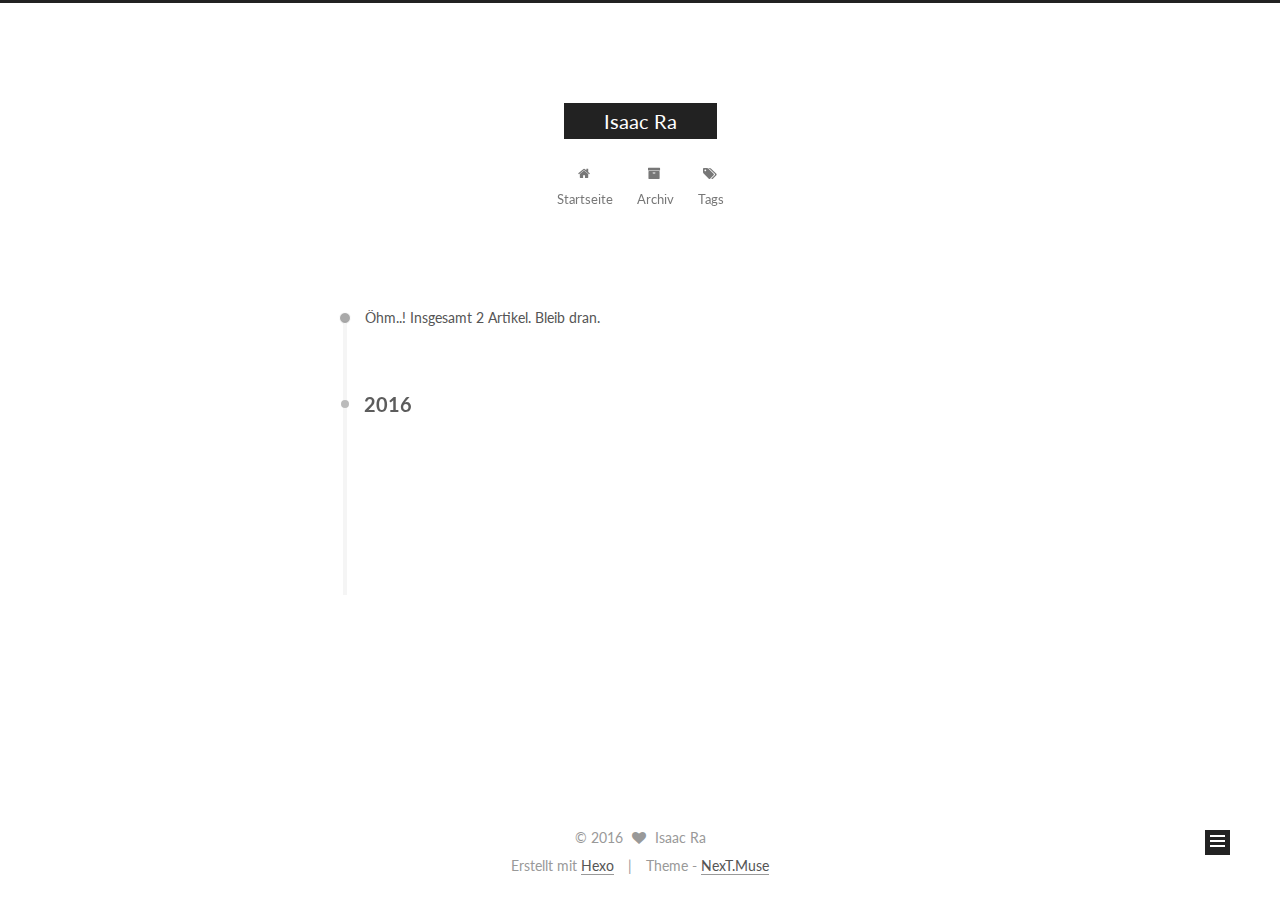
<file: archives/index.html>
<!doctype html>



  


<html class="theme-next muse use-motion" lang="">
<head>
  <meta charset="UTF-8"/>
<meta http-equiv="X-UA-Compatible" content="IE=edge" />
<meta name="viewport" content="width=device-width, initial-scale=1, maximum-scale=1"/>



<meta http-equiv="Cache-Control" content="no-transform" />
<meta http-equiv="Cache-Control" content="no-siteapp" />












  
  
  <link href="/lib/fancybox/source/jquery.fancybox.css?v=2.1.5" rel="stylesheet" type="text/css" />




  
  
  
  

  
    
    
  

  

  

  

  

  
    
    
    <link href="//fonts.googleapis.com/css?family=Lato:300,300italic,400,400italic,700,700italic&subset=latin,latin-ext" rel="stylesheet" type="text/css">
  






<link href="/lib/font-awesome/css/font-awesome.min.css?v=4.6.2" rel="stylesheet" type="text/css" />

<link href="/css/main.css?v=5.1.0" rel="stylesheet" type="text/css" />


  <meta name="keywords" content="Hexo, NexT" />








  <link rel="shortcut icon" type="image/x-icon" href="/favicon.ico?v=5.1.0" />






<meta property="og:type" content="website">
<meta property="og:title" content="Isaac Ra">
<meta property="og:url" content="http://yoursite.com/archives/index.html">
<meta property="og:site_name" content="Isaac Ra">
<meta name="twitter:card" content="summary">
<meta name="twitter:title" content="Isaac Ra">



<script type="text/javascript" id="hexo.configurations">
  var NexT = window.NexT || {};
  var CONFIG = {
    root: '/',
    scheme: 'Muse',
    sidebar: {"position":"left","display":"post"},
    fancybox: true,
    motion: true,
    duoshuo: {
      userId: '0',
      author: 'Author'
    },
    algolia: {
      applicationID: '',
      apiKey: '',
      indexName: '',
      hits: {"per_page":10},
      labels: {"input_placeholder":"Search for Posts","hits_empty":"We didn't find any results for the search: ${query}","hits_stats":"${hits} results found in ${time} ms"}
    }
  };
</script>



  <link rel="canonical" href="http://yoursite.com/archives/"/>





  <title> Archiv | Isaac Ra </title>
</head>

<body itemscope itemtype="http://schema.org/WebPage" lang="">

  










  
  
    
  

  <div class="container one-collumn sidebar-position-left  page-archive  ">
    <div class="headband"></div>

    <header id="header" class="header" itemscope itemtype="http://schema.org/WPHeader">
      <div class="header-inner"><div class="site-meta ">
  

  <div class="custom-logo-site-title">
    <a href="/"  class="brand" rel="start">
      <span class="logo-line-before"><i></i></span>
      <span class="site-title">Isaac Ra</span>
      <span class="logo-line-after"><i></i></span>
    </a>
  </div>
  <p class="site-subtitle"></p>
</div>

<div class="site-nav-toggle">
  <button>
    <span class="btn-bar"></span>
    <span class="btn-bar"></span>
    <span class="btn-bar"></span>
  </button>
</div>

<nav class="site-nav">
  

  
    <ul id="menu" class="menu">
      
        
        <li class="menu-item menu-item-home">
          <a href="/" rel="section">
            
              <i class="menu-item-icon fa fa-fw fa-home"></i> <br />
            
            Startseite
          </a>
        </li>
      
        
        <li class="menu-item menu-item-archives">
          <a href="/archives" rel="section">
            
              <i class="menu-item-icon fa fa-fw fa-archive"></i> <br />
            
            Archiv
          </a>
        </li>
      
        
        <li class="menu-item menu-item-tags">
          <a href="/tags" rel="section">
            
              <i class="menu-item-icon fa fa-fw fa-tags"></i> <br />
            
            Tags
          </a>
        </li>
      

      
    </ul>
  

  
</nav>



 </div>
    </header>

    <main id="main" class="main">
      <div class="main-inner">
        <div class="content-wrap">
          <div id="content" class="content">
            

  <section id="posts" class="posts-collapse">
    <span class="archive-move-on"></span>

    <span class="archive-page-counter">
      
      
      
        
      
      Öhm..! Insgesamt 2 Artikel. Bleib dran.
    </span>

    

      
      
      

      
        
        <div class="collection-title">
          <h2 class="archive-year motion-element" id="archive-year-2016">2016</h2>
        </div>
      
      

      

  <article class="post post-type-normal" itemscope itemtype="http://schema.org/Article">
    <header class="post-header">

      <h1 class="post-title">
        
            <a class="post-title-link" href="/2016/11/27/biji/" itemprop="url">
              
                <span itemprop="name">hello Isaac</span>
              
            </a>
        
      </h1>

      <div class="post-meta">
        <time class="post-time" itemprop="dateCreated"
              datetime="2016-11-27T14:43:17+08:00"
              content="2016-11-27" >
          11-27
        </time>
      </div>

    </header>
  </article>



    

      
      
      

      
      

      

  <article class="post post-type-normal" itemscope itemtype="http://schema.org/Article">
    <header class="post-header">

      <h1 class="post-title">
        
            <a class="post-title-link" href="/2016/11/27/hello-world/" itemprop="url">
              
                <span itemprop="name">Hello World</span>
              
            </a>
        
      </h1>

      <div class="post-meta">
        <time class="post-time" itemprop="dateCreated"
              datetime="2016-11-27T14:21:10+08:00"
              content="2016-11-27" >
          11-27
        </time>
      </div>

    </header>
  </article>



    

  </section>

  



          </div>
          


          

        </div>
        
          
  
  <div class="sidebar-toggle">
    <div class="sidebar-toggle-line-wrap">
      <span class="sidebar-toggle-line sidebar-toggle-line-first"></span>
      <span class="sidebar-toggle-line sidebar-toggle-line-middle"></span>
      <span class="sidebar-toggle-line sidebar-toggle-line-last"></span>
    </div>
  </div>

  <aside id="sidebar" class="sidebar">
    <div class="sidebar-inner">

      

      

      <section class="site-overview sidebar-panel sidebar-panel-active">
        <div class="site-author motion-element" itemprop="author" itemscope itemtype="http://schema.org/Person">
          <img class="site-author-image" itemprop="image"
               src="/images/avatar.gif"
               alt="Isaac Ra" />
          <p class="site-author-name" itemprop="name">Isaac Ra</p>
          <p class="site-description motion-element" itemprop="description"></p>
        </div>
        <nav class="site-state motion-element">
          <div class="site-state-item site-state-posts">
            <a href="/archives">
              <span class="site-state-item-count">2</span>
              <span class="site-state-item-name">Artikel</span>
            </a>
          </div>

          

          

        </nav>

        

        <div class="links-of-author motion-element">
          
        </div>

        
        

        
        

        


      </section>

      

    </div>
  </aside>


        
      </div>
    </main>

    <footer id="footer" class="footer">
      <div class="footer-inner">
        <div class="copyright" >
  
  &copy; 
  <span itemprop="copyrightYear">2016</span>
  <span class="with-love">
    <i class="fa fa-heart"></i>
  </span>
  <span class="author" itemprop="copyrightHolder">Isaac Ra</span>
</div>


<div class="powered-by">
  Erstellt mit  <a class="theme-link" href="https://hexo.io">Hexo</a>
</div>

<div class="theme-info">
  Theme -
  <a class="theme-link" href="https://github.com/iissnan/hexo-theme-next">
    NexT.Muse
  </a>
</div>


        

        
      </div>
    </footer>

    <div class="back-to-top">
      <i class="fa fa-arrow-up"></i>
    </div>
  </div>

  

<script type="text/javascript">
  if (Object.prototype.toString.call(window.Promise) !== '[object Function]') {
    window.Promise = null;
  }
</script>









  



  
  <script type="text/javascript" src="/lib/jquery/index.js?v=2.1.3"></script>

  
  <script type="text/javascript" src="/lib/fastclick/lib/fastclick.min.js?v=1.0.6"></script>

  
  <script type="text/javascript" src="/lib/jquery_lazyload/jquery.lazyload.js?v=1.9.7"></script>

  
  <script type="text/javascript" src="/lib/velocity/velocity.min.js?v=1.2.1"></script>

  
  <script type="text/javascript" src="/lib/velocity/velocity.ui.min.js?v=1.2.1"></script>

  
  <script type="text/javascript" src="/lib/fancybox/source/jquery.fancybox.pack.js?v=2.1.5"></script>


  


  <script type="text/javascript" src="/js/src/utils.js?v=5.1.0"></script>

  <script type="text/javascript" src="/js/src/motion.js?v=5.1.0"></script>



  
  

  
  
    <script type="text/javascript" id="motion.page.archive">
      $('.archive-year').velocity('transition.slideLeftIn');
    </script>
  


  


  <script type="text/javascript" src="/js/src/bootstrap.js?v=5.1.0"></script>



  



  




	




  
  

  

  

  

  


</body>
</html>
</file>
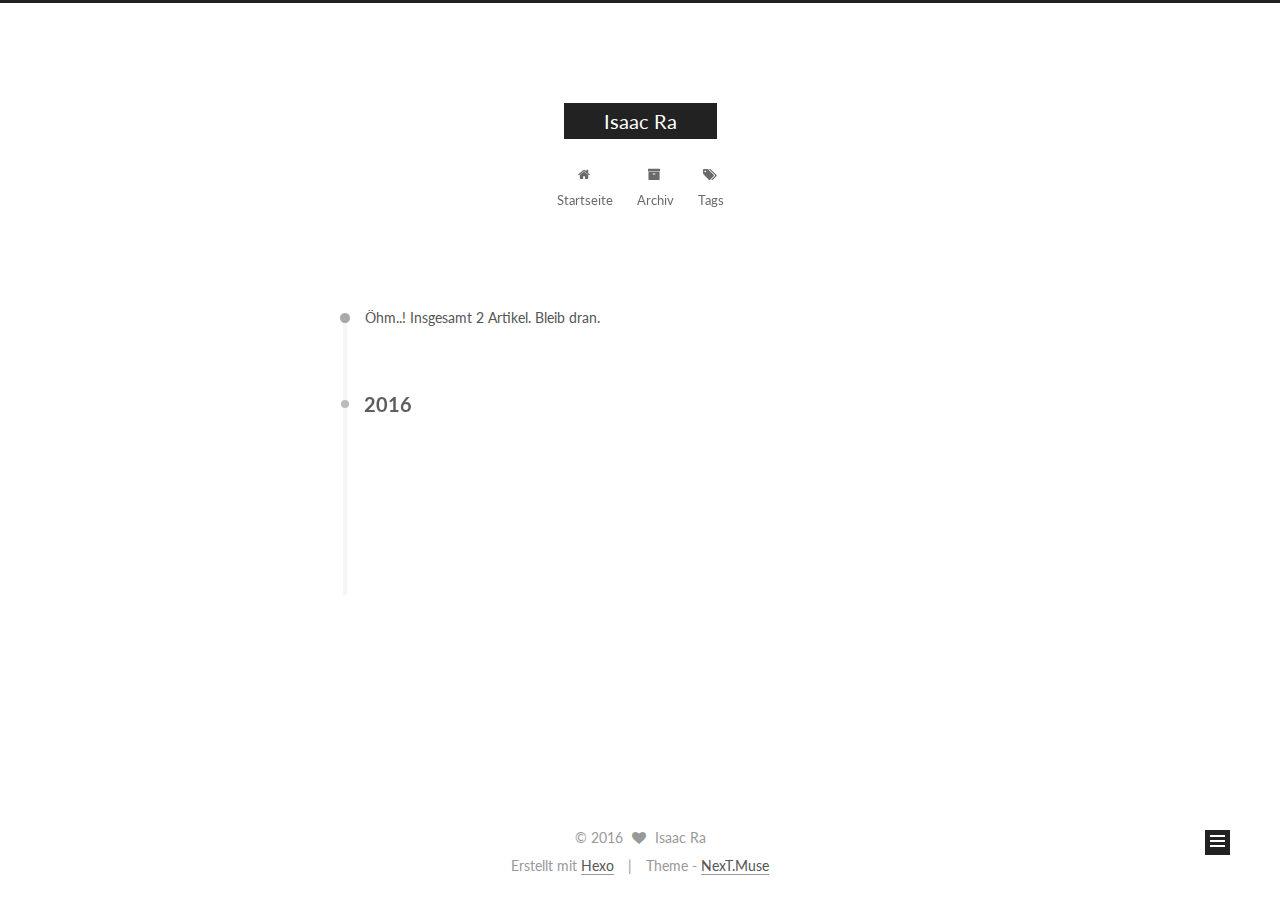
<file: archives/2016/index.html>
<!doctype html>



  


<html class="theme-next muse use-motion" lang="">
<head>
  <meta charset="UTF-8"/>
<meta http-equiv="X-UA-Compatible" content="IE=edge" />
<meta name="viewport" content="width=device-width, initial-scale=1, maximum-scale=1"/>



<meta http-equiv="Cache-Control" content="no-transform" />
<meta http-equiv="Cache-Control" content="no-siteapp" />












  
  
  <link href="/lib/fancybox/source/jquery.fancybox.css?v=2.1.5" rel="stylesheet" type="text/css" />




  
  
  
  

  
    
    
  

  

  

  

  

  
    
    
    <link href="//fonts.googleapis.com/css?family=Lato:300,300italic,400,400italic,700,700italic&subset=latin,latin-ext" rel="stylesheet" type="text/css">
  






<link href="/lib/font-awesome/css/font-awesome.min.css?v=4.6.2" rel="stylesheet" type="text/css" />

<link href="/css/main.css?v=5.1.0" rel="stylesheet" type="text/css" />


  <meta name="keywords" content="Hexo, NexT" />








  <link rel="shortcut icon" type="image/x-icon" href="/favicon.ico?v=5.1.0" />






<meta property="og:type" content="website">
<meta property="og:title" content="Isaac Ra">
<meta property="og:url" content="http://yoursite.com/archives/2016/index.html">
<meta property="og:site_name" content="Isaac Ra">
<meta name="twitter:card" content="summary">
<meta name="twitter:title" content="Isaac Ra">



<script type="text/javascript" id="hexo.configurations">
  var NexT = window.NexT || {};
  var CONFIG = {
    root: '/',
    scheme: 'Muse',
    sidebar: {"position":"left","display":"post"},
    fancybox: true,
    motion: true,
    duoshuo: {
      userId: '0',
      author: 'Author'
    },
    algolia: {
      applicationID: '',
      apiKey: '',
      indexName: '',
      hits: {"per_page":10},
      labels: {"input_placeholder":"Search for Posts","hits_empty":"We didn't find any results for the search: ${query}","hits_stats":"${hits} results found in ${time} ms"}
    }
  };
</script>



  <link rel="canonical" href="http://yoursite.com/archives/2016/"/>





  <title> Archiv | Isaac Ra </title>
</head>

<body itemscope itemtype="http://schema.org/WebPage" lang="">

  










  
  
    
  

  <div class="container one-collumn sidebar-position-left  page-archive  ">
    <div class="headband"></div>

    <header id="header" class="header" itemscope itemtype="http://schema.org/WPHeader">
      <div class="header-inner"><div class="site-meta ">
  

  <div class="custom-logo-site-title">
    <a href="/"  class="brand" rel="start">
      <span class="logo-line-before"><i></i></span>
      <span class="site-title">Isaac Ra</span>
      <span class="logo-line-after"><i></i></span>
    </a>
  </div>
  <p class="site-subtitle"></p>
</div>

<div class="site-nav-toggle">
  <button>
    <span class="btn-bar"></span>
    <span class="btn-bar"></span>
    <span class="btn-bar"></span>
  </button>
</div>

<nav class="site-nav">
  

  
    <ul id="menu" class="menu">
      
        
        <li class="menu-item menu-item-home">
          <a href="/" rel="section">
            
              <i class="menu-item-icon fa fa-fw fa-home"></i> <br />
            
            Startseite
          </a>
        </li>
      
        
        <li class="menu-item menu-item-archives">
          <a href="/archives" rel="section">
            
              <i class="menu-item-icon fa fa-fw fa-archive"></i> <br />
            
            Archiv
          </a>
        </li>
      
        
        <li class="menu-item menu-item-tags">
          <a href="/tags" rel="section">
            
              <i class="menu-item-icon fa fa-fw fa-tags"></i> <br />
            
            Tags
          </a>
        </li>
      

      
    </ul>
  

  
</nav>



 </div>
    </header>

    <main id="main" class="main">
      <div class="main-inner">
        <div class="content-wrap">
          <div id="content" class="content">
            

  <section id="posts" class="posts-collapse">
    <span class="archive-move-on"></span>

    <span class="archive-page-counter">
      
      
      
        
      
      Öhm..! Insgesamt 2 Artikel. Bleib dran.
    </span>

    

      
      
      

      
        
        <div class="collection-title">
          <h2 class="archive-year motion-element" id="archive-year-2016">2016</h2>
        </div>
      
      

      

  <article class="post post-type-normal" itemscope itemtype="http://schema.org/Article">
    <header class="post-header">

      <h1 class="post-title">
        
            <a class="post-title-link" href="/2016/11/27/biji/" itemprop="url">
              
                <span itemprop="name">hello Isaac</span>
              
            </a>
        
      </h1>

      <div class="post-meta">
        <time class="post-time" itemprop="dateCreated"
              datetime="2016-11-27T14:43:17+08:00"
              content="2016-11-27" >
          11-27
        </time>
      </div>

    </header>
  </article>



    

      
      
      

      
      

      

  <article class="post post-type-normal" itemscope itemtype="http://schema.org/Article">
    <header class="post-header">

      <h1 class="post-title">
        
            <a class="post-title-link" href="/2016/11/27/hello-world/" itemprop="url">
              
                <span itemprop="name">Hello World</span>
              
            </a>
        
      </h1>

      <div class="post-meta">
        <time class="post-time" itemprop="dateCreated"
              datetime="2016-11-27T14:21:10+08:00"
              content="2016-11-27" >
          11-27
        </time>
      </div>

    </header>
  </article>



    

  </section>

  



          </div>
          


          

        </div>
        
          
  
  <div class="sidebar-toggle">
    <div class="sidebar-toggle-line-wrap">
      <span class="sidebar-toggle-line sidebar-toggle-line-first"></span>
      <span class="sidebar-toggle-line sidebar-toggle-line-middle"></span>
      <span class="sidebar-toggle-line sidebar-toggle-line-last"></span>
    </div>
  </div>

  <aside id="sidebar" class="sidebar">
    <div class="sidebar-inner">

      

      

      <section class="site-overview sidebar-panel sidebar-panel-active">
        <div class="site-author motion-element" itemprop="author" itemscope itemtype="http://schema.org/Person">
          <img class="site-author-image" itemprop="image"
               src="/images/avatar.gif"
               alt="Isaac Ra" />
          <p class="site-author-name" itemprop="name">Isaac Ra</p>
          <p class="site-description motion-element" itemprop="description"></p>
        </div>
        <nav class="site-state motion-element">
          <div class="site-state-item site-state-posts">
            <a href="/archives">
              <span class="site-state-item-count">2</span>
              <span class="site-state-item-name">Artikel</span>
            </a>
          </div>

          

          

        </nav>

        

        <div class="links-of-author motion-element">
          
        </div>

        
        

        
        

        


      </section>

      

    </div>
  </aside>


        
      </div>
    </main>

    <footer id="footer" class="footer">
      <div class="footer-inner">
        <div class="copyright" >
  
  &copy; 
  <span itemprop="copyrightYear">2016</span>
  <span class="with-love">
    <i class="fa fa-heart"></i>
  </span>
  <span class="author" itemprop="copyrightHolder">Isaac Ra</span>
</div>


<div class="powered-by">
  Erstellt mit  <a class="theme-link" href="https://hexo.io">Hexo</a>
</div>

<div class="theme-info">
  Theme -
  <a class="theme-link" href="https://github.com/iissnan/hexo-theme-next">
    NexT.Muse
  </a>
</div>


        

        
      </div>
    </footer>

    <div class="back-to-top">
      <i class="fa fa-arrow-up"></i>
    </div>
  </div>

  

<script type="text/javascript">
  if (Object.prototype.toString.call(window.Promise) !== '[object Function]') {
    window.Promise = null;
  }
</script>









  



  
  <script type="text/javascript" src="/lib/jquery/index.js?v=2.1.3"></script>

  
  <script type="text/javascript" src="/lib/fastclick/lib/fastclick.min.js?v=1.0.6"></script>

  
  <script type="text/javascript" src="/lib/jquery_lazyload/jquery.lazyload.js?v=1.9.7"></script>

  
  <script type="text/javascript" src="/lib/velocity/velocity.min.js?v=1.2.1"></script>

  
  <script type="text/javascript" src="/lib/velocity/velocity.ui.min.js?v=1.2.1"></script>

  
  <script type="text/javascript" src="/lib/fancybox/source/jquery.fancybox.pack.js?v=2.1.5"></script>


  


  <script type="text/javascript" src="/js/src/utils.js?v=5.1.0"></script>

  <script type="text/javascript" src="/js/src/motion.js?v=5.1.0"></script>



  
  

  
  
    <script type="text/javascript" id="motion.page.archive">
      $('.archive-year').velocity('transition.slideLeftIn');
    </script>
  


  


  <script type="text/javascript" src="/js/src/bootstrap.js?v=5.1.0"></script>



  



  




	




  
  

  

  

  

  


</body>
</html>
</file>
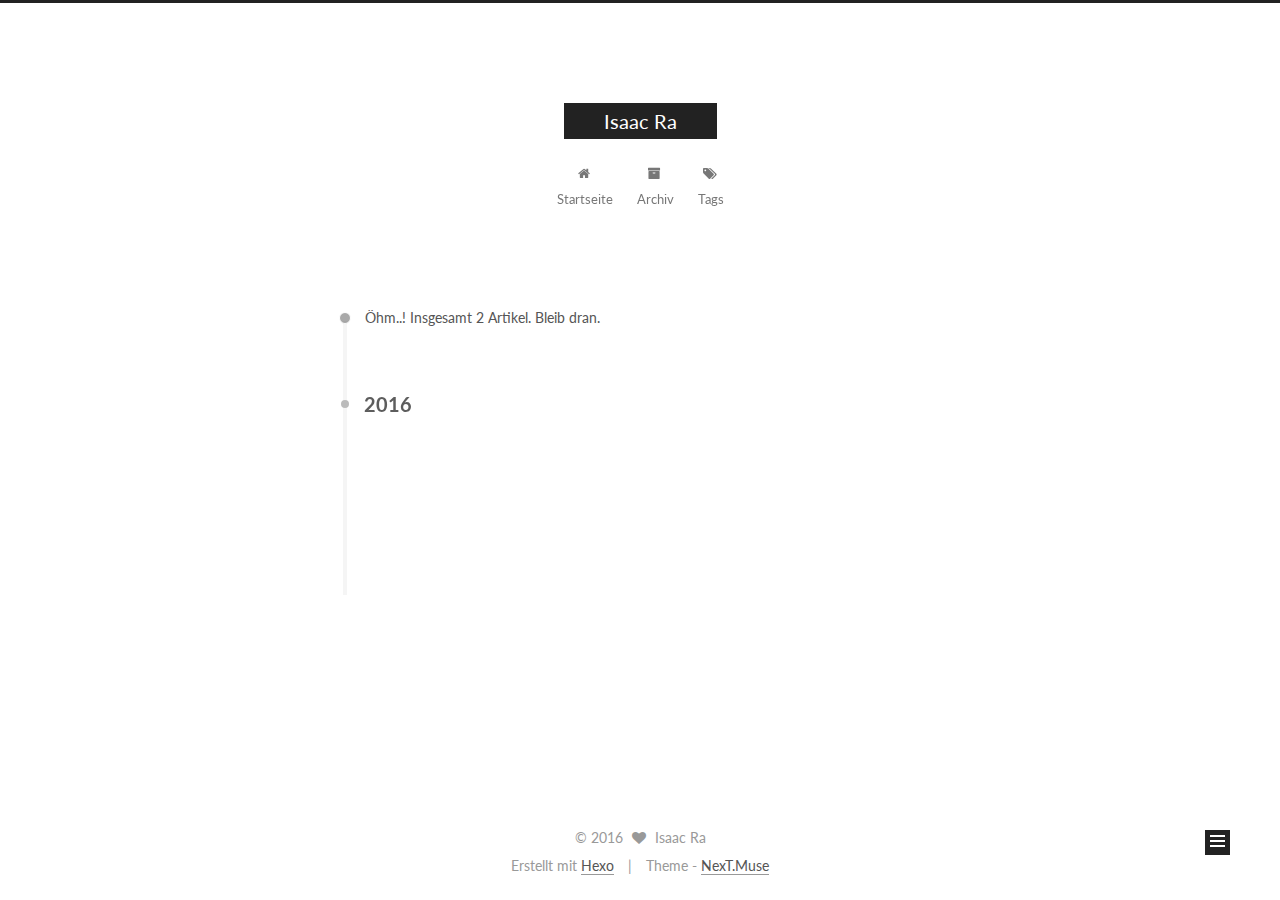
<file: archives/2016/11/index.html>
<!doctype html>



  


<html class="theme-next muse use-motion" lang="">
<head>
  <meta charset="UTF-8"/>
<meta http-equiv="X-UA-Compatible" content="IE=edge" />
<meta name="viewport" content="width=device-width, initial-scale=1, maximum-scale=1"/>



<meta http-equiv="Cache-Control" content="no-transform" />
<meta http-equiv="Cache-Control" content="no-siteapp" />












  
  
  <link href="/lib/fancybox/source/jquery.fancybox.css?v=2.1.5" rel="stylesheet" type="text/css" />




  
  
  
  

  
    
    
  

  

  

  

  

  
    
    
    <link href="//fonts.googleapis.com/css?family=Lato:300,300italic,400,400italic,700,700italic&subset=latin,latin-ext" rel="stylesheet" type="text/css">
  






<link href="/lib/font-awesome/css/font-awesome.min.css?v=4.6.2" rel="stylesheet" type="text/css" />

<link href="/css/main.css?v=5.1.0" rel="stylesheet" type="text/css" />


  <meta name="keywords" content="Hexo, NexT" />








  <link rel="shortcut icon" type="image/x-icon" href="/favicon.ico?v=5.1.0" />






<meta property="og:type" content="website">
<meta property="og:title" content="Isaac Ra">
<meta property="og:url" content="http://yoursite.com/archives/2016/11/index.html">
<meta property="og:site_name" content="Isaac Ra">
<meta name="twitter:card" content="summary">
<meta name="twitter:title" content="Isaac Ra">



<script type="text/javascript" id="hexo.configurations">
  var NexT = window.NexT || {};
  var CONFIG = {
    root: '/',
    scheme: 'Muse',
    sidebar: {"position":"left","display":"post"},
    fancybox: true,
    motion: true,
    duoshuo: {
      userId: '0',
      author: 'Author'
    },
    algolia: {
      applicationID: '',
      apiKey: '',
      indexName: '',
      hits: {"per_page":10},
      labels: {"input_placeholder":"Search for Posts","hits_empty":"We didn't find any results for the search: ${query}","hits_stats":"${hits} results found in ${time} ms"}
    }
  };
</script>



  <link rel="canonical" href="http://yoursite.com/archives/2016/11/"/>





  <title> Archiv | Isaac Ra </title>
</head>

<body itemscope itemtype="http://schema.org/WebPage" lang="">

  










  
  
    
  

  <div class="container one-collumn sidebar-position-left  page-archive  ">
    <div class="headband"></div>

    <header id="header" class="header" itemscope itemtype="http://schema.org/WPHeader">
      <div class="header-inner"><div class="site-meta ">
  

  <div class="custom-logo-site-title">
    <a href="/"  class="brand" rel="start">
      <span class="logo-line-before"><i></i></span>
      <span class="site-title">Isaac Ra</span>
      <span class="logo-line-after"><i></i></span>
    </a>
  </div>
  <p class="site-subtitle"></p>
</div>

<div class="site-nav-toggle">
  <button>
    <span class="btn-bar"></span>
    <span class="btn-bar"></span>
    <span class="btn-bar"></span>
  </button>
</div>

<nav class="site-nav">
  

  
    <ul id="menu" class="menu">
      
        
        <li class="menu-item menu-item-home">
          <a href="/" rel="section">
            
              <i class="menu-item-icon fa fa-fw fa-home"></i> <br />
            
            Startseite
          </a>
        </li>
      
        
        <li class="menu-item menu-item-archives">
          <a href="/archives" rel="section">
            
              <i class="menu-item-icon fa fa-fw fa-archive"></i> <br />
            
            Archiv
          </a>
        </li>
      
        
        <li class="menu-item menu-item-tags">
          <a href="/tags" rel="section">
            
              <i class="menu-item-icon fa fa-fw fa-tags"></i> <br />
            
            Tags
          </a>
        </li>
      

      
    </ul>
  

  
</nav>



 </div>
    </header>

    <main id="main" class="main">
      <div class="main-inner">
        <div class="content-wrap">
          <div id="content" class="content">
            

  <section id="posts" class="posts-collapse">
    <span class="archive-move-on"></span>

    <span class="archive-page-counter">
      
      
      
        
      
      Öhm..! Insgesamt 2 Artikel. Bleib dran.
    </span>

    

      
      
      

      
        
        <div class="collection-title">
          <h2 class="archive-year motion-element" id="archive-year-2016">2016</h2>
        </div>
      
      

      

  <article class="post post-type-normal" itemscope itemtype="http://schema.org/Article">
    <header class="post-header">

      <h1 class="post-title">
        
            <a class="post-title-link" href="/2016/11/27/biji/" itemprop="url">
              
                <span itemprop="name">hello Isaac</span>
              
            </a>
        
      </h1>

      <div class="post-meta">
        <time class="post-time" itemprop="dateCreated"
              datetime="2016-11-27T14:43:17+08:00"
              content="2016-11-27" >
          11-27
        </time>
      </div>

    </header>
  </article>



    

      
      
      

      
      

      

  <article class="post post-type-normal" itemscope itemtype="http://schema.org/Article">
    <header class="post-header">

      <h1 class="post-title">
        
            <a class="post-title-link" href="/2016/11/27/hello-world/" itemprop="url">
              
                <span itemprop="name">Hello World</span>
              
            </a>
        
      </h1>

      <div class="post-meta">
        <time class="post-time" itemprop="dateCreated"
              datetime="2016-11-27T14:21:10+08:00"
              content="2016-11-27" >
          11-27
        </time>
      </div>

    </header>
  </article>



    

  </section>

  



          </div>
          


          

        </div>
        
          
  
  <div class="sidebar-toggle">
    <div class="sidebar-toggle-line-wrap">
      <span class="sidebar-toggle-line sidebar-toggle-line-first"></span>
      <span class="sidebar-toggle-line sidebar-toggle-line-middle"></span>
      <span class="sidebar-toggle-line sidebar-toggle-line-last"></span>
    </div>
  </div>

  <aside id="sidebar" class="sidebar">
    <div class="sidebar-inner">

      

      

      <section class="site-overview sidebar-panel sidebar-panel-active">
        <div class="site-author motion-element" itemprop="author" itemscope itemtype="http://schema.org/Person">
          <img class="site-author-image" itemprop="image"
               src="/images/avatar.gif"
               alt="Isaac Ra" />
          <p class="site-author-name" itemprop="name">Isaac Ra</p>
          <p class="site-description motion-element" itemprop="description"></p>
        </div>
        <nav class="site-state motion-element">
          <div class="site-state-item site-state-posts">
            <a href="/archives">
              <span class="site-state-item-count">2</span>
              <span class="site-state-item-name">Artikel</span>
            </a>
          </div>

          

          

        </nav>

        

        <div class="links-of-author motion-element">
          
        </div>

        
        

        
        

        


      </section>

      

    </div>
  </aside>


        
      </div>
    </main>

    <footer id="footer" class="footer">
      <div class="footer-inner">
        <div class="copyright" >
  
  &copy; 
  <span itemprop="copyrightYear">2016</span>
  <span class="with-love">
    <i class="fa fa-heart"></i>
  </span>
  <span class="author" itemprop="copyrightHolder">Isaac Ra</span>
</div>


<div class="powered-by">
  Erstellt mit  <a class="theme-link" href="https://hexo.io">Hexo</a>
</div>

<div class="theme-info">
  Theme -
  <a class="theme-link" href="https://github.com/iissnan/hexo-theme-next">
    NexT.Muse
  </a>
</div>


        

        
      </div>
    </footer>

    <div class="back-to-top">
      <i class="fa fa-arrow-up"></i>
    </div>
  </div>

  

<script type="text/javascript">
  if (Object.prototype.toString.call(window.Promise) !== '[object Function]') {
    window.Promise = null;
  }
</script>









  



  
  <script type="text/javascript" src="/lib/jquery/index.js?v=2.1.3"></script>

  
  <script type="text/javascript" src="/lib/fastclick/lib/fastclick.min.js?v=1.0.6"></script>

  
  <script type="text/javascript" src="/lib/jquery_lazyload/jquery.lazyload.js?v=1.9.7"></script>

  
  <script type="text/javascript" src="/lib/velocity/velocity.min.js?v=1.2.1"></script>

  
  <script type="text/javascript" src="/lib/velocity/velocity.ui.min.js?v=1.2.1"></script>

  
  <script type="text/javascript" src="/lib/fancybox/source/jquery.fancybox.pack.js?v=2.1.5"></script>


  


  <script type="text/javascript" src="/js/src/utils.js?v=5.1.0"></script>

  <script type="text/javascript" src="/js/src/motion.js?v=5.1.0"></script>



  
  

  
  
    <script type="text/javascript" id="motion.page.archive">
      $('.archive-year').velocity('transition.slideLeftIn');
    </script>
  


  


  <script type="text/javascript" src="/js/src/bootstrap.js?v=5.1.0"></script>



  



  




	




  
  

  

  

  

  


</body>
</html>
</file>
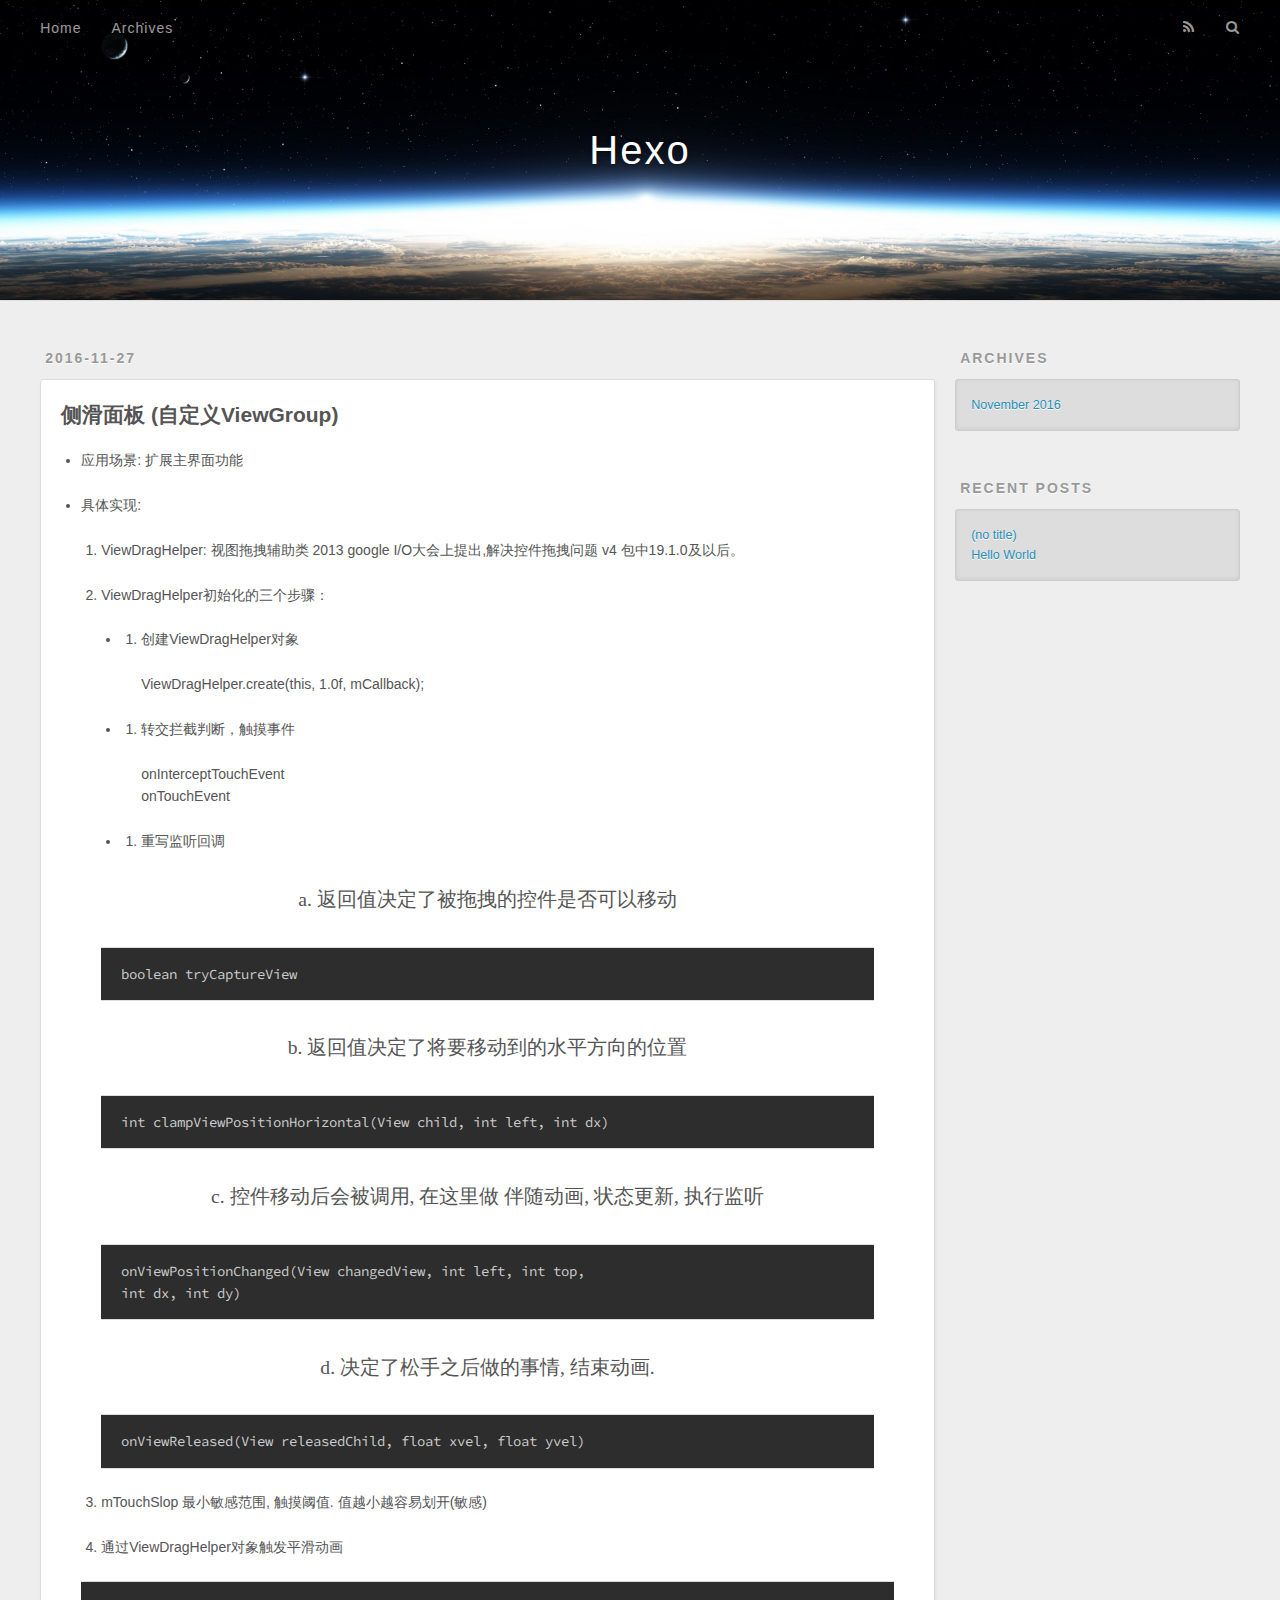
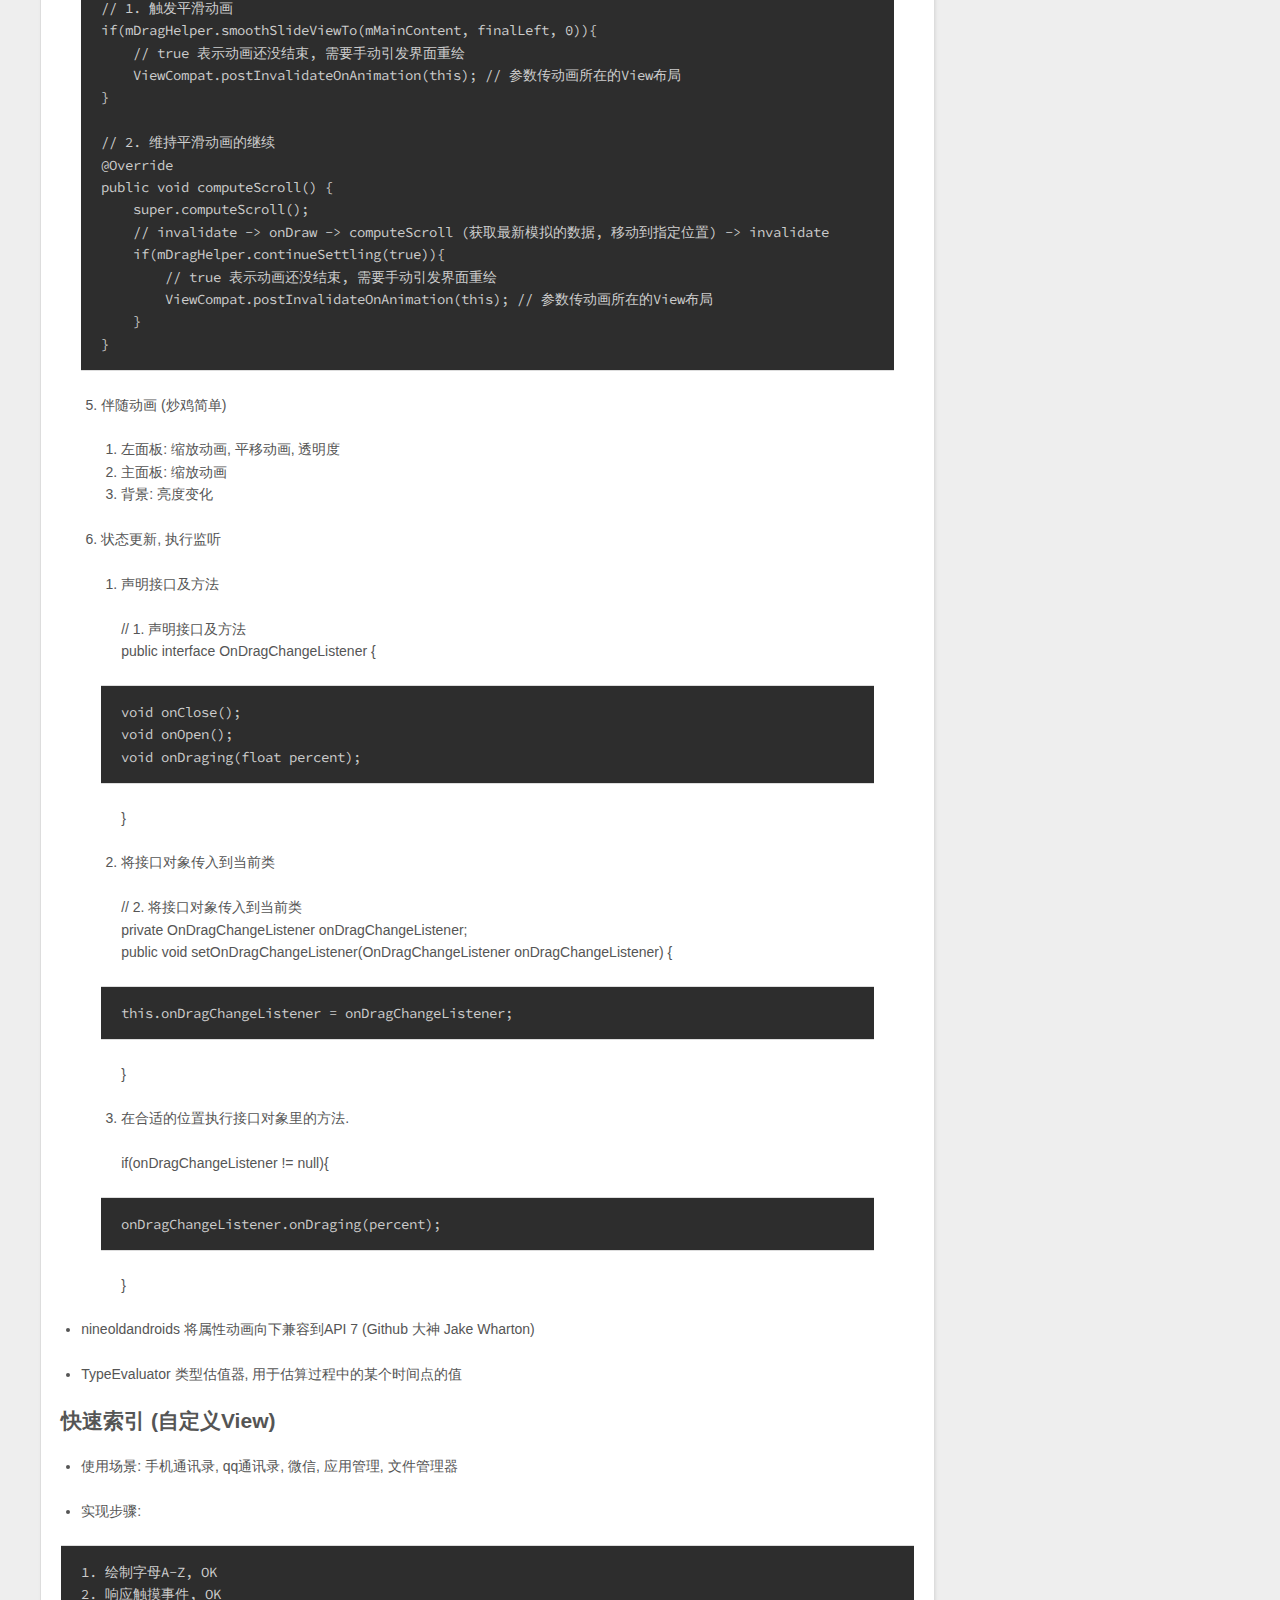
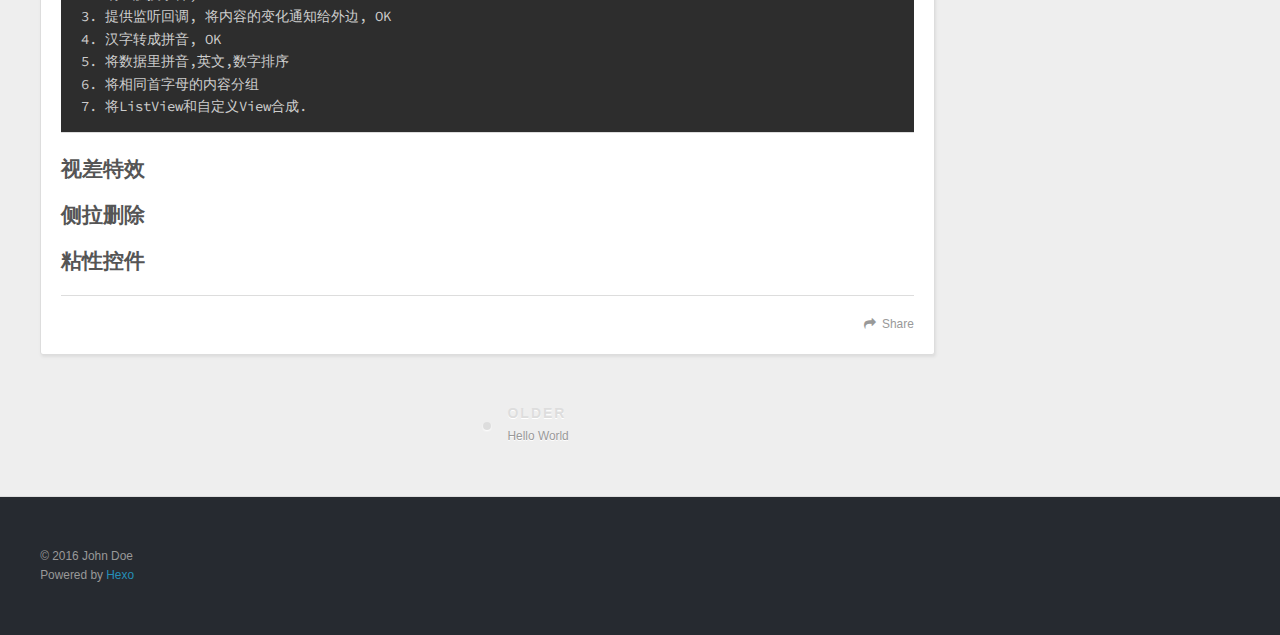
<file: 2016/11/27/笔记/index.html>
<!DOCTYPE html>
<html>
<head>
  <meta charset="utf-8">
  
  <title>Hexo</title>
  <meta name="viewport" content="width=device-width, initial-scale=1, maximum-scale=1">
  <meta name="description" content="侧滑面板 (自定义ViewGroup)
应用场景: 扩展主界面功能
具体实现: 

ViewDragHelper: 视图拖拽辅助类 2013 google I/O大会上提出,解决控件拖拽问题 v4 包中19.1.0及以后。
ViewDragHelper初始化的三个步骤：


创建ViewDragHelper对象
ViewDragHelper.create(this, 1.0f, mCallback">
<meta property="og:type" content="article">
<meta property="og:title" content="Hexo">
<meta property="og:url" content="http://yoursite.com/2016/11/27/笔记/index.html">
<meta property="og:site_name" content="Hexo">
<meta property="og:description" content="侧滑面板 (自定义ViewGroup)
应用场景: 扩展主界面功能
具体实现: 

ViewDragHelper: 视图拖拽辅助类 2013 google I/O大会上提出,解决控件拖拽问题 v4 包中19.1.0及以后。
ViewDragHelper初始化的三个步骤：


创建ViewDragHelper对象
ViewDragHelper.create(this, 1.0f, mCallback">
<meta property="og:updated_time" content="2015-12-29T09:26:36.000Z">
<meta name="twitter:card" content="summary">
<meta name="twitter:title" content="Hexo">
<meta name="twitter:description" content="侧滑面板 (自定义ViewGroup)
应用场景: 扩展主界面功能
具体实现: 

ViewDragHelper: 视图拖拽辅助类 2013 google I/O大会上提出,解决控件拖拽问题 v4 包中19.1.0及以后。
ViewDragHelper初始化的三个步骤：


创建ViewDragHelper对象
ViewDragHelper.create(this, 1.0f, mCallback">
  
    <link rel="alternate" href="/atom.xml" title="Hexo" type="application/atom+xml">
  
  
    <link rel="icon" href="/favicon.png">
  
  
    <link href="//fonts.googleapis.com/css?family=Source+Code+Pro" rel="stylesheet" type="text/css">
  
  <link rel="stylesheet" href="/css/style.css">
  

</head>

<body>
  <div id="container">
    <div id="wrap">
      <header id="header">
  <div id="banner"></div>
  <div id="header-outer" class="outer">
    <div id="header-title" class="inner">
      <h1 id="logo-wrap">
        <a href="/" id="logo">Hexo</a>
      </h1>
      
    </div>
    <div id="header-inner" class="inner">
      <nav id="main-nav">
        <a id="main-nav-toggle" class="nav-icon"></a>
        
          <a class="main-nav-link" href="/">Home</a>
        
          <a class="main-nav-link" href="/archives">Archives</a>
        
      </nav>
      <nav id="sub-nav">
        
          <a id="nav-rss-link" class="nav-icon" href="/atom.xml" title="RSS Feed"></a>
        
        <a id="nav-search-btn" class="nav-icon" title="Search"></a>
      </nav>
      <div id="search-form-wrap">
        <form action="//google.com/search" method="get" accept-charset="UTF-8" class="search-form"><input type="search" name="q" results="0" class="search-form-input" placeholder="Search"><button type="submit" class="search-form-submit">&#xF002;</button><input type="hidden" name="sitesearch" value="http://yoursite.com"></form>
      </div>
    </div>
  </div>
</header>
      <div class="outer">
        <section id="main"><article id="post-笔记" class="article article-type-post" itemscope itemprop="blogPost">
  <div class="article-meta">
    <a href="/2016/11/27/笔记/" class="article-date">
  <time datetime="2016-11-27T06:43:17.634Z" itemprop="datePublished">2016-11-27</time>
</a>
    
  </div>
  <div class="article-inner">
    
    
    <div class="article-entry" itemprop="articleBody">
      
        <h2 id="侧滑面板-自定义ViewGroup"><a href="#侧滑面板-自定义ViewGroup" class="headerlink" title="侧滑面板 (自定义ViewGroup)"></a>侧滑面板 (自定义ViewGroup)</h2><ul>
<li>应用场景: 扩展主界面功能</li>
<li><p>具体实现: </p>
<ol>
<li>ViewDragHelper: 视图拖拽辅助类 2013 google I/O大会上提出,解决控件拖拽问题 v4 包中19.1.0及以后。</li>
<li><p>ViewDragHelper初始化的三个步骤：</p>
<ul>
<li><ol>
<li><p>创建ViewDragHelper对象</p>
<p>ViewDragHelper.create(this, 1.0f, mCallback);</p>
</li>
</ol>
</li>
<li><ol>
<li><p>转交拦截判断，触摸事件</p>
<p>onInterceptTouchEvent<br>onTouchEvent</p>
</li>
</ol>
</li>
<li><ol>
<li>重写监听回调</li>
</ol>
<blockquote>
<p>a. 返回值决定了被拖拽的控件是否可以移动</p>
</blockquote>
<pre><code>boolean tryCaptureView
</code></pre><blockquote>
<p>b. 返回值决定了将要移动到的水平方向的位置</p>
</blockquote>
<pre><code>int clampViewPositionHorizontal(View child, int left, int dx)
</code></pre><blockquote>
<p>c. 控件移动后会被调用, 在这里做 伴随动画, 状态更新, 执行监听</p>
</blockquote>
<pre><code>onViewPositionChanged(View changedView, int left, int top,
int dx, int dy)
</code></pre><blockquote>
<p>d. 决定了松手之后做的事情, 结束动画.</p>
</blockquote>
<pre><code>onViewReleased(View releasedChild, float xvel, float yvel)
</code></pre></li>
</ul>
</li>
<li><p>mTouchSlop 最小敏感范围, 触摸阈值. 值越小越容易划开(敏感)</p>
</li>
<li><p>通过ViewDragHelper对象触发平滑动画</p>
<pre><code>// 1. 触发平滑动画
if(mDragHelper.smoothSlideViewTo(mMainContent, finalLeft, 0)){
    // true 表示动画还没结束, 需要手动引发界面重绘
    ViewCompat.postInvalidateOnAnimation(this); // 参数传动画所在的View布局
}

// 2. 维持平滑动画的继续
@Override
public void computeScroll() {
    super.computeScroll();
    // invalidate -&gt; onDraw -&gt; computeScroll (获取最新模拟的数据, 移动到指定位置) -&gt; invalidate
    if(mDragHelper.continueSettling(true)){
        // true 表示动画还没结束, 需要手动引发界面重绘
        ViewCompat.postInvalidateOnAnimation(this); // 参数传动画所在的View布局
    }    
}
</code></pre></li>
<li><p>伴随动画 (炒鸡简单)</p>
<ol>
<li>左面板: 缩放动画, 平移动画, 透明度</li>
<li>主面板: 缩放动画</li>
<li>背景:      亮度变化</li>
</ol>
</li>
<li><p>状态更新, 执行监听</p>
<ol>
<li><p>声明接口及方法</p>
<p> // 1. 声明接口及方法<br> public interface OnDragChangeListener {</p>
<pre><code>void onClose();
void onOpen();
void onDraging(float percent);
</code></pre><p> }            </p>
</li>
<li><p>将接口对象传入到当前类</p>
<p> // 2. 将接口对象传入到当前类<br> private OnDragChangeListener onDragChangeListener;<br> public void setOnDragChangeListener(OnDragChangeListener onDragChangeListener) {</p>
<pre><code>this.onDragChangeListener = onDragChangeListener;
</code></pre><p> }</p>
</li>
<li><p>在合适的位置执行接口对象里的方法.</p>
<p> if(onDragChangeListener != null){</p>
<pre><code>onDragChangeListener.onDraging(percent);
</code></pre><p> }</p>
</li>
</ol>
</li>
</ol>
</li>
<li><p>nineoldandroids 将属性动画向下兼容到API 7    (Github 大神 Jake Wharton)</p>
</li>
<li>TypeEvaluator 类型估值器, 用于估算过程中的某个时间点的值</li>
</ul>
<h2 id="快速索引-自定义View"><a href="#快速索引-自定义View" class="headerlink" title="快速索引 (自定义View)"></a>快速索引 (自定义View)</h2><ul>
<li>使用场景: 手机通讯录, qq通讯录, 微信, 应用管理, 文件管理器 </li>
<li><p>实现步骤: </p>
<pre><code>1. 绘制字母A-Z, OK
2. 响应触摸事件, OK
3. 提供监听回调, 将内容的变化通知给外边, OK
4. 汉字转成拼音, OK
5. 将数据里拼音,英文,数字排序
6. 将相同首字母的内容分组
7. 将ListView和自定义View合成.
</code></pre></li>
</ul>
<h2 id="视差特效"><a href="#视差特效" class="headerlink" title="视差特效"></a>视差特效</h2><h2 id="侧拉删除"><a href="#侧拉删除" class="headerlink" title="侧拉删除"></a>侧拉删除</h2><h2 id="粘性控件"><a href="#粘性控件" class="headerlink" title="粘性控件"></a>粘性控件</h2>
      
    </div>
    <footer class="article-footer">
      <a data-url="http://yoursite.com/2016/11/27/笔记/" data-id="ciw0a57x90001uko2y51jv27g" class="article-share-link">Share</a>
      
      
    </footer>
  </div>
  
    
<nav id="article-nav">
  
  
    <a href="/2016/11/27/hello-world/" id="article-nav-older" class="article-nav-link-wrap">
      <strong class="article-nav-caption">Older</strong>
      <div class="article-nav-title">Hello World</div>
    </a>
  
</nav>

  
</article>

</section>
        
          <aside id="sidebar">
  
    

  
    

  
    
  
    
  <div class="widget-wrap">
    <h3 class="widget-title">Archives</h3>
    <div class="widget">
      <ul class="archive-list"><li class="archive-list-item"><a class="archive-list-link" href="/archives/2016/11/">November 2016</a></li></ul>
    </div>
  </div>


  
    
  <div class="widget-wrap">
    <h3 class="widget-title">Recent Posts</h3>
    <div class="widget">
      <ul>
        
          <li>
            <a href="/2016/11/27/笔记/">(no title)</a>
          </li>
        
          <li>
            <a href="/2016/11/27/hello-world/">Hello World</a>
          </li>
        
      </ul>
    </div>
  </div>

  
</aside>
        
      </div>
      <footer id="footer">
  
  <div class="outer">
    <div id="footer-info" class="inner">
      &copy; 2016 John Doe<br>
      Powered by <a href="http://hexo.io/" target="_blank">Hexo</a>
    </div>
  </div>
</footer>
    </div>
    <nav id="mobile-nav">
  
    <a href="/" class="mobile-nav-link">Home</a>
  
    <a href="/archives" class="mobile-nav-link">Archives</a>
  
</nav>
    

<script src="//ajax.googleapis.com/ajax/libs/jquery/2.0.3/jquery.min.js"></script>


  <link rel="stylesheet" href="/fancybox/jquery.fancybox.css">
  <script src="/fancybox/jquery.fancybox.pack.js"></script>


<script src="/js/script.js"></script>

  </div>
</body>
</html>
</file>
<file: css/style.css>
body {
  width: 100%;
}
body:before,
body:after {
  content: "";
  display: table;
}
body:after {
  clear: both;
}
html,
body,
div,
span,
applet,
object,
iframe,
h1,
h2,
h3,
h4,
h5,
h6,
p,
blockquote,
pre,
a,
abbr,
acronym,
address,
big,
cite,
code,
del,
dfn,
em,
img,
ins,
kbd,
q,
s,
samp,
small,
strike,
strong,
sub,
sup,
tt,
var,
dl,
dt,
dd,
ol,
ul,
li,
fieldset,
form,
label,
legend,
table,
caption,
tbody,
tfoot,
thead,
tr,
th,
td {
  margin: 0;
  padding: 0;
  border: 0;
  outline: 0;
  font-weight: inherit;
  font-style: inherit;
  font-family: inherit;
  font-size: 100%;
  vertical-align: baseline;
}
body {
  line-height: 1;
  color: #000;
  background: #fff;
}
ol,
ul {
  list-style: none;
}
table {
  border-collapse: separate;
  border-spacing: 0;
  vertical-align: middle;
}
caption,
th,
td {
  text-align: left;
  font-weight: normal;
  vertical-align: middle;
}
a img {
  border: none;
}
input,
button {
  margin: 0;
  padding: 0;
}
input::-moz-focus-inner,
button::-moz-focus-inner {
  border: 0;
  padding: 0;
}
@font-face {
  font-family: FontAwesome;
  font-style: normal;
  font-weight: normal;
  src: url("fonts/fontawesome-webfont.eot?v=#4.0.3");
  src: url("fonts/fontawesome-webfont.eot?#iefix&v=#4.0.3") format("embedded-opentype"), url("fonts/fontawesome-webfont.woff?v=#4.0.3") format("woff"), url("fonts/fontawesome-webfont.ttf?v=#4.0.3") format("truetype"), url("fonts/fontawesome-webfont.svg#fontawesomeregular?v=#4.0.3") format("svg");
}
html,
body,
#container {
  height: 100%;
}
body {
  background: #eee;
  font: 14px "Helvetica Neue", Helvetica, Arial, sans-serif;
  -webkit-text-size-adjust: 100%;
}
.outer {
  max-width: 1220px;
  margin: 0 auto;
  padding: 0 20px;
}
.outer:before,
.outer:after {
  content: "";
  display: table;
}
.outer:after {
  clear: both;
}
.inner {
  display: inline;
  float: left;
  width: 98.33333333333333%;
  margin: 0 0.833333333333333%;
}
.left,
.alignleft {
  float: left;
}
.right,
.alignright {
  float: right;
}
.clear {
  clear: both;
}
#container {
  position: relative;
}
.mobile-nav-on {
  overflow: hidden;
}
#wrap {
  height: 100%;
  width: 100%;
  position: absolute;
  top: 0;
  left: 0;
  -webkit-transition: 0.2s ease-out;
  -moz-transition: 0.2s ease-out;
  -ms-transition: 0.2s ease-out;
  transition: 0.2s ease-out;
  z-index: 1;
  background: #eee;
}
.mobile-nav-on #wrap {
  left: 280px;
}
@media screen and (min-width: 768px) {
  #main {
    display: inline;
    float: left;
    width: 73.33333333333333%;
    margin: 0 0.833333333333333%;
  }
}
.article-date,
.article-category-link,
.archive-year,
.widget-title {
  text-decoration: none;
  text-transform: uppercase;
  letter-spacing: 2px;
  color: #999;
  margin-bottom: 1em;
  margin-left: 5px;
  line-height: 1em;
  text-shadow: 0 1px #fff;
  font-weight: bold;
}
.article-inner,
.archive-article-inner {
  background: #fff;
  -webkit-box-shadow: 1px 2px 3px #ddd;
  box-shadow: 1px 2px 3px #ddd;
  border: 1px solid #ddd;
  border-radius: 3px;
}
.article-entry h1,
.widget h1 {
  font-size: 2em;
}
.article-entry h2,
.widget h2 {
  font-size: 1.5em;
}
.article-entry h3,
.widget h3 {
  font-size: 1.3em;
}
.article-entry h4,
.widget h4 {
  font-size: 1.2em;
}
.article-entry h5,
.widget h5 {
  font-size: 1em;
}
.article-entry h6,
.widget h6 {
  font-size: 1em;
  color: #999;
}
.article-entry hr,
.widget hr {
  border: 1px dashed #ddd;
}
.article-entry strong,
.widget strong {
  font-weight: bold;
}
.article-entry em,
.widget em,
.article-entry cite,
.widget cite {
  font-style: italic;
}
.article-entry sup,
.widget sup,
.article-entry sub,
.widget sub {
  font-size: 0.75em;
  line-height: 0;
  position: relative;
  vertical-align: baseline;
}
.article-entry sup,
.widget sup {
  top: -0.5em;
}
.article-entry sub,
.widget sub {
  bottom: -0.2em;
}
.article-entry small,
.widget small {
  font-size: 0.85em;
}
.article-entry acronym,
.widget acronym,
.article-entry abbr,
.widget abbr {
  border-bottom: 1px dotted;
}
.article-entry ul,
.widget ul,
.article-entry ol,
.widget ol,
.article-entry dl,
.widget dl {
  margin: 0 20px;
  line-height: 1.6em;
}
.article-entry ul ul,
.widget ul ul,
.article-entry ol ul,
.widget ol ul,
.article-entry ul ol,
.widget ul ol,
.article-entry ol ol,
.widget ol ol {
  margin-top: 0;
  margin-bottom: 0;
}
.article-entry ul,
.widget ul {
  list-style: disc;
}
.article-entry ol,
.widget ol {
  list-style: decimal;
}
.article-entry dt,
.widget dt {
  font-weight: bold;
}
#header {
  height: 300px;
  position: relative;
  border-bottom: 1px solid #ddd;
}
#header:before,
#header:after {
  content: "";
  position: absolute;
  left: 0;
  right: 0;
  height: 40px;
}
#header:before {
  top: 0;
  background: -webkit-linear-gradient(rgba(0,0,0,0.2), transparent);
  background: -moz-linear-gradient(rgba(0,0,0,0.2), transparent);
  background: -ms-linear-gradient(rgba(0,0,0,0.2), transparent);
  background: linear-gradient(rgba(0,0,0,0.2), transparent);
}
#header:after {
  bottom: 0;
  background: -webkit-linear-gradient(transparent, rgba(0,0,0,0.2));
  background: -moz-linear-gradient(transparent, rgba(0,0,0,0.2));
  background: -ms-linear-gradient(transparent, rgba(0,0,0,0.2));
  background: linear-gradient(transparent, rgba(0,0,0,0.2));
}
#header-outer {
  height: 100%;
  position: relative;
}
#header-inner {
  position: relative;
  overflow: hidden;
}
#banner {
  position: absolute;
  top: 0;
  left: 0;
  width: 100%;
  height: 100%;
  background: url("images/banner.jpg") center #000;
  -webkit-background-size: cover;
  -moz-background-size: cover;
  background-size: cover;
  z-index: -1;
}
#header-title {
  text-align: center;
  height: 40px;
  position: absolute;
  top: 50%;
  left: 0;
  margin-top: -20px;
}
#logo,
#subtitle {
  text-decoration: none;
  color: #fff;
  font-weight: 300;
  text-shadow: 0 1px 4px rgba(0,0,0,0.3);
}
#logo {
  font-size: 40px;
  line-height: 40px;
  letter-spacing: 2px;
}
#subtitle {
  font-size: 16px;
  line-height: 16px;
  letter-spacing: 1px;
}
#subtitle-wrap {
  margin-top: 16px;
}
#main-nav {
  float: left;
  margin-left: -15px;
}
.nav-icon,
.main-nav-link {
  float: left;
  color: #fff;
  opacity: 0.6;
  text-decoration: none;
  text-shadow: 0 1px rgba(0,0,0,0.2);
  -webkit-transition: opacity 0.2s;
  -moz-transition: opacity 0.2s;
  -ms-transition: opacity 0.2s;
  transition: opacity 0.2s;
  display: block;
  padding: 20px 15px;
}
.nav-icon:hover,
.main-nav-link:hover {
  opacity: 1;
}
.nav-icon {
  font-family: FontAwesome;
  text-align: center;
  font-size: 14px;
  width: 14px;
  height: 14px;
  padding: 20px 15px;
  position: relative;
  cursor: pointer;
}
.main-nav-link {
  font-weight: 300;
  letter-spacing: 1px;
}
@media screen and (max-width: 479px) {
  .main-nav-link {
    display: none;
  }
}
#main-nav-toggle {
  display: none;
}
#main-nav-toggle:before {
  content: "\f0c9";
}
@media screen and (max-width: 479px) {
  #main-nav-toggle {
    display: block;
  }
}
#sub-nav {
  float: right;
  margin-right: -15px;
}
#nav-rss-link:before {
  content: "\f09e";
}
#nav-search-btn:before {
  content: "\f002";
}
#search-form-wrap {
  position: absolute;
  top: 15px;
  width: 150px;
  height: 30px;
  right: -150px;
  opacity: 0;
  -webkit-transition: 0.2s ease-out;
  -moz-transition: 0.2s ease-out;
  -ms-transition: 0.2s ease-out;
  transition: 0.2s ease-out;
}
#search-form-wrap.on {
  opacity: 1;
  right: 0;
}
@media screen and (max-width: 479px) {
  #search-form-wrap {
    width: 100%;
    right: -100%;
  }
}
.search-form {
  position: absolute;
  top: 0;
  left: 0;
  right: 0;
  background: #fff;
  padding: 5px 15px;
  border-radius: 15px;
  -webkit-box-shadow: 0 0 10px rgba(0,0,0,0.3);
  box-shadow: 0 0 10px rgba(0,0,0,0.3);
}
.search-form-input {
  border: none;
  background: none;
  color: #555;
  width: 100%;
  font: 13px "Helvetica Neue", Helvetica, Arial, sans-serif;
  outline: none;
}
.search-form-input::-webkit-search-results-decoration,
.search-form-input::-webkit-search-cancel-button {
  -webkit-appearance: none;
}
.search-form-submit {
  position: absolute;
  top: 50%;
  right: 10px;
  margin-top: -7px;
  font: 13px FontAwesome;
  border: none;
  background: none;
  color: #bbb;
  cursor: pointer;
}
.search-form-submit:hover,
.search-form-submit:focus {
  color: #777;
}
.article {
  margin: 50px 0;
}
.article-inner {
  overflow: hidden;
}
.article-meta:before,
.article-meta:after {
  content: "";
  display: table;
}
.article-meta:after {
  clear: both;
}
.article-date {
  float: left;
}
.article-category {
  float: left;
  line-height: 1em;
  color: #ccc;
  text-shadow: 0 1px #fff;
  margin-left: 8px;
}
.article-category:before {
  content: "\2022";
}
.article-category-link {
  margin: 0 12px 1em;
}
.article-header {
  padding: 20px 20px 0;
}
.article-title {
  text-decoration: none;
  font-size: 2em;
  font-weight: bold;
  color: #555;
  line-height: 1.1em;
  -webkit-transition: color 0.2s;
  -moz-transition: color 0.2s;
  -ms-transition: color 0.2s;
  transition: color 0.2s;
}
a.article-title:hover {
  color: #258fb8;
}
.article-entry {
  color: #555;
  padding: 0 20px;
}
.article-entry:before,
.article-entry:after {
  content: "";
  display: table;
}
.article-entry:after {
  clear: both;
}
.article-entry p,
.article-entry table {
  line-height: 1.6em;
  margin: 1.6em 0;
}
.article-entry h1,
.article-entry h2,
.article-entry h3,
.article-entry h4,
.article-entry h5,
.article-entry h6 {
  font-weight: bold;
}
.article-entry h1,
.article-entry h2,
.article-entry h3,
.article-entry h4,
.article-entry h5,
.article-entry h6 {
  line-height: 1.1em;
  margin: 1.1em 0;
}
.article-entry a {
  color: #258fb8;
  text-decoration: none;
}
.article-entry a:hover {
  text-decoration: underline;
}
.article-entry ul,
.article-entry ol,
.article-entry dl {
  margin-top: 1.6em;
  margin-bottom: 1.6em;
}
.article-entry img,
.article-entry video {
  max-width: 100%;
  height: auto;
  display: block;
  margin: auto;
}
.article-entry iframe {
  border: none;
}
.article-entry table {
  width: 100%;
  border-collapse: collapse;
  border-spacing: 0;
}
.article-entry th {
  font-weight: bold;
  border-bottom: 3px solid #ddd;
  padding-bottom: 0.5em;
}
.article-entry td {
  border-bottom: 1px solid #ddd;
  padding: 10px 0;
}
.article-entry blockquote {
  font-family: Georgia, "Times New Roman", serif;
  font-size: 1.4em;
  margin: 1.6em 20px;
  text-align: center;
}
.article-entry blockquote footer {
  font-size: 14px;
  margin: 1.6em 0;
  font-family: "Helvetica Neue", Helvetica, Arial, sans-serif;
}
.article-entry blockquote footer cite:before {
  content: "—";
  padding: 0 0.5em;
}
.article-entry .pullquote {
  text-align: left;
  width: 45%;
  margin: 0;
}
.article-entry .pullquote.left {
  margin-left: 0.5em;
  margin-right: 1em;
}
.article-entry .pullquote.right {
  margin-right: 0.5em;
  margin-left: 1em;
}
.article-entry .caption {
  color: #999;
  display: block;
  font-size: 0.9em;
  margin-top: 0.5em;
  position: relative;
  text-align: center;
}
.article-entry .video-container {
  position: relative;
  padding-top: 56.25%;
  height: 0;
  overflow: hidden;
}
.article-entry .video-container iframe,
.article-entry .video-container object,
.article-entry .video-container embed {
  position: absolute;
  top: 0;
  left: 0;
  width: 100%;
  height: 100%;
  margin-top: 0;
}
.article-more-link a {
  display: inline-block;
  line-height: 1em;
  padding: 6px 15px;
  border-radius: 15px;
  background: #eee;
  color: #999;
  text-shadow: 0 1px #fff;
  text-decoration: none;
}
.article-more-link a:hover {
  background: #258fb8;
  color: #fff;
  text-decoration: none;
  text-shadow: 0 1px #1e7293;
}
.article-footer {
  font-size: 0.85em;
  line-height: 1.6em;
  border-top: 1px solid #ddd;
  padding-top: 1.6em;
  margin: 0 20px 20px;
}
.article-footer:before,
.article-footer:after {
  content: "";
  display: table;
}
.article-footer:after {
  clear: both;
}
.article-footer a {
  color: #999;
  text-decoration: none;
}
.article-footer a:hover {
  color: #555;
}
.article-tag-list-item {
  float: left;
  margin-right: 10px;
}
.article-tag-list-link:before {
  content: "#";
}
.article-comment-link {
  float: right;
}
.article-comment-link:before {
  content: "\f075";
  font-family: FontAwesome;
  padding-right: 8px;
}
.article-share-link {
  cursor: pointer;
  float: right;
  margin-left: 20px;
}
.article-share-link:before {
  content: "\f064";
  font-family: FontAwesome;
  padding-right: 6px;
}
#article-nav {
  position: relative;
}
#article-nav:before,
#article-nav:after {
  content: "";
  display: table;
}
#article-nav:after {
  clear: both;
}
@media screen and (min-width: 768px) {
  #article-nav {
    margin: 50px 0;
  }
  #article-nav:before {
    width: 8px;
    height: 8px;
    position: absolute;
    top: 50%;
    left: 50%;
    margin-top: -4px;
    margin-left: -4px;
    content: "";
    border-radius: 50%;
    background: #ddd;
    -webkit-box-shadow: 0 1px 2px #fff;
    box-shadow: 0 1px 2px #fff;
  }
}
.article-nav-link-wrap {
  text-decoration: none;
  text-shadow: 0 1px #fff;
  color: #999;
  -webkit-box-sizing: border-box;
  -moz-box-sizing: border-box;
  box-sizing: border-box;
  margin-top: 50px;
  text-align: center;
  display: block;
}
.article-nav-link-wrap:hover {
  color: #555;
}
@media screen and (min-width: 768px) {
  .article-nav-link-wrap {
    width: 50%;
    margin-top: 0;
  }
}
@media screen and (min-width: 768px) {
  #article-nav-newer {
    float: left;
    text-align: right;
    padding-right: 20px;
  }
}
@media screen and (min-width: 768px) {
  #article-nav-older {
    float: right;
    text-align: left;
    padding-left: 20px;
  }
}
.article-nav-caption {
  text-transform: uppercase;
  letter-spacing: 2px;
  color: #ddd;
  line-height: 1em;
  font-weight: bold;
}
#article-nav-newer .article-nav-caption {
  margin-right: -2px;
}
.article-nav-title {
  font-size: 0.85em;
  line-height: 1.6em;
  margin-top: 0.5em;
}
.article-share-box {
  position: absolute;
  display: none;
  background: #fff;
  -webkit-box-shadow: 1px 2px 10px rgba(0,0,0,0.2);
  box-shadow: 1px 2px 10px rgba(0,0,0,0.2);
  border-radius: 3px;
  margin-left: -145px;
  overflow: hidden;
  z-index: 1;
}
.article-share-box.on {
  display: block;
}
.article-share-input {
  width: 100%;
  background: none;
  -webkit-box-sizing: border-box;
  -moz-box-sizing: border-box;
  box-sizing: border-box;
  font: 14px "Helvetica Neue", Helvetica, Arial, sans-serif;
  padding: 0 15px;
  color: #555;
  outline: none;
  border: 1px solid #ddd;
  border-radius: 3px 3px 0 0;
  height: 36px;
  line-height: 36px;
}
.article-share-links {
  background: #eee;
}
.article-share-links:before,
.article-share-links:after {
  content: "";
  display: table;
}
.article-share-links:after {
  clear: both;
}
.article-share-twitter,
.article-share-facebook,
.article-share-pinterest,
.article-share-google {
  width: 50px;
  height: 36px;
  display: block;
  float: left;
  position: relative;
  color: #999;
  text-shadow: 0 1px #fff;
}
.article-share-twitter:before,
.article-share-facebook:before,
.article-share-pinterest:before,
.article-share-google:before {
  font-size: 20px;
  font-family: FontAwesome;
  width: 20px;
  height: 20px;
  position: absolute;
  top: 50%;
  left: 50%;
  margin-top: -10px;
  margin-left: -10px;
  text-align: center;
}
.article-share-twitter:hover,
.article-share-facebook:hover,
.article-share-pinterest:hover,
.article-share-google:hover {
  color: #fff;
}
.article-share-twitter:before {
  content: "\f099";
}
.article-share-twitter:hover {
  background: #00aced;
  text-shadow: 0 1px #008abe;
}
.article-share-facebook:before {
  content: "\f09a";
}
.article-share-facebook:hover {
  background: #3b5998;
  text-shadow: 0 1px #2f477a;
}
.article-share-pinterest:before {
  content: "\f0d2";
}
.article-share-pinterest:hover {
  background: #cb2027;
  text-shadow: 0 1px #a21a1f;
}
.article-share-google:before {
  content: "\f0d5";
}
.article-share-google:hover {
  background: #dd4b39;
  text-shadow: 0 1px #be3221;
}
.article-gallery {
  background: #000;
  position: relative;
}
.article-gallery-photos {
  position: relative;
  overflow: hidden;
}
.article-gallery-img {
  display: none;
  max-width: 100%;
}
.article-gallery-img:first-child {
  display: block;
}
.article-gallery-img.loaded {
  position: absolute;
  display: block;
}
.article-gallery-img img {
  display: block;
  max-width: 100%;
  margin: 0 auto;
}
#comments {
  background: #fff;
  -webkit-box-shadow: 1px 2px 3px #ddd;
  box-shadow: 1px 2px 3px #ddd;
  padding: 20px;
  border: 1px solid #ddd;
  border-radius: 3px;
  margin: 50px 0;
}
#comments a {
  color: #258fb8;
}
.archives-wrap {
  margin: 50px 0;
}
.archives:before,
.archives:after {
  content: "";
  display: table;
}
.archives:after {
  clear: both;
}
.archive-year-wrap {
  margin-bottom: 1em;
}
.archives {
  -webkit-column-gap: 10px;
  -moz-column-gap: 10px;
  column-gap: 10px;
}
@media screen and (min-width: 480px) and (max-width: 767px) {
  .archives {
    -webkit-column-count: 2;
    -moz-column-count: 2;
    column-count: 2;
  }
}
@media screen and (min-width: 768px) {
  .archives {
    -webkit-column-count: 3;
    -moz-column-count: 3;
    column-count: 3;
  }
}
.archive-article {
  -webkit-column-break-inside: avoid;
  page-break-inside: avoid;
  overflow: hidden;
  break-inside: avoid-column;
}
.archive-article-inner {
  padding: 10px;
  margin-bottom: 15px;
}
.archive-article-title {
  text-decoration: none;
  font-weight: bold;
  color: #555;
  -webkit-transition: color 0.2s;
  -moz-transition: color 0.2s;
  -ms-transition: color 0.2s;
  transition: color 0.2s;
  line-height: 1.6em;
}
.archive-article-title:hover {
  color: #258fb8;
}
.archive-article-footer {
  margin-top: 1em;
}
.archive-article-date {
  color: #999;
  text-decoration: none;
  font-size: 0.85em;
  line-height: 1em;
  margin-bottom: 0.5em;
  display: block;
}
#page-nav {
  margin: 50px auto;
  background: #fff;
  -webkit-box-shadow: 1px 2px 3px #ddd;
  box-shadow: 1px 2px 3px #ddd;
  border: 1px solid #ddd;
  border-radius: 3px;
  text-align: center;
  color: #999;
  overflow: hidden;
}
#page-nav:before,
#page-nav:after {
  content: "";
  display: table;
}
#page-nav:after {
  clear: both;
}
#page-nav a,
#page-nav span {
  padding: 10px 20px;
  line-height: 1;
  height: 2ex;
}
#page-nav a {
  color: #999;
  text-decoration: none;
}
#page-nav a:hover {
  background: #999;
  color: #fff;
}
#page-nav .prev {
  float: left;
}
#page-nav .next {
  float: right;
}
#page-nav .page-number {
  display: inline-block;
}
@media screen and (max-width: 479px) {
  #page-nav .page-number {
    display: none;
  }
}
#page-nav .current {
  color: #555;
  font-weight: bold;
}
#page-nav .space {
  color: #ddd;
}
#footer {
  background: #262a30;
  padding: 50px 0;
  border-top: 1px solid #ddd;
  color: #999;
}
#footer a {
  color: #258fb8;
  text-decoration: none;
}
#footer a:hover {
  text-decoration: underline;
}
#footer-info {
  line-height: 1.6em;
  font-size: 0.85em;
}
.article-entry pre,
.article-entry .highlight {
  background: #2d2d2d;
  margin: 0 -20px;
  padding: 15px 20px;
  border-style: solid;
  border-color: #ddd;
  border-width: 1px 0;
  overflow: auto;
  color: #ccc;
  line-height: 22.400000000000002px;
}
.article-entry .highlight .gutter pre,
.article-entry .gist .gist-file .gist-data .line-numbers {
  color: #666;
  font-size: 0.85em;
}
.article-entry pre,
.article-entry code {
  font-family: "Source Code Pro", Consolas, Monaco, Menlo, Consolas, monospace;
}
.article-entry code {
  background: #eee;
  text-shadow: 0 1px #fff;
  padding: 0 0.3em;
}
.article-entry pre code {
  background: none;
  text-shadow: none;
  padding: 0;
}
.article-entry .highlight pre {
  border: none;
  margin: 0;
  padding: 0;
}
.article-entry .highlight table {
  margin: 0;
  width: auto;
}
.article-entry .highlight td {
  border: none;
  padding: 0;
}
.article-entry .highlight figcaption {
  font-size: 0.85em;
  color: #999;
  line-height: 1em;
  margin-bottom: 1em;
}
.article-entry .highlight figcaption:before,
.article-entry .highlight figcaption:after {
  content: "";
  display: table;
}
.article-entry .highlight figcaption:after {
  clear: both;
}
.article-entry .highlight figcaption a {
  float: right;
}
.article-entry .highlight .gutter pre {
  text-align: right;
  padding-right: 20px;
}
.article-entry .highlight .line {
  height: 22.400000000000002px;
}
.article-entry .highlight .line.marked {
  background: #515151;
}
.article-entry .gist {
  margin: 0 -20px;
  border-style: solid;
  border-color: #ddd;
  border-width: 1px 0;
  background: #2d2d2d;
  padding: 15px 20px 15px 0;
}
.article-entry .gist .gist-file {
  border: none;
  font-family: "Source Code Pro", Consolas, Monaco, Menlo, Consolas, monospace;
  margin: 0;
}
.article-entry .gist .gist-file .gist-data {
  background: none;
  border: none;
}
.article-entry .gist .gist-file .gist-data .line-numbers {
  background: none;
  border: none;
  padding: 0 20px 0 0;
}
.article-entry .gist .gist-file .gist-data .line-data {
  padding: 0 !important;
}
.article-entry .gist .gist-file .highlight {
  margin: 0;
  padding: 0;
  border: none;
}
.article-entry .gist .gist-file .gist-meta {
  background: #2d2d2d;
  color: #999;
  font: 0.85em "Helvetica Neue", Helvetica, Arial, sans-serif;
  text-shadow: 0 0;
  padding: 0;
  margin-top: 1em;
  margin-left: 20px;
}
.article-entry .gist .gist-file .gist-meta a {
  color: #258fb8;
  font-weight: normal;
}
.article-entry .gist .gist-file .gist-meta a:hover {
  text-decoration: underline;
}
pre .comment,
pre .title {
  color: #999;
}
pre .variable,
pre .attribute,
pre .tag,
pre .regexp,
pre .ruby .constant,
pre .xml .tag .title,
pre .xml .pi,
pre .xml .doctype,
pre .html .doctype,
pre .css .id,
pre .css .class,
pre .css .pseudo {
  color: #f2777a;
}
pre .number,
pre .preprocessor,
pre .built_in,
pre .literal,
pre .params,
pre .constant {
  color: #f99157;
}
pre .class,
pre .ruby .class .title,
pre .css .rules .attribute {
  color: #9c9;
}
pre .string,
pre .value,
pre .inheritance,
pre .header,
pre .ruby .symbol,
pre .xml .cdata {
  color: #9c9;
}
pre .css .hexcolor {
  color: #6cc;
}
pre .function,
pre .python .decorator,
pre .python .title,
pre .ruby .function .title,
pre .ruby .title .keyword,
pre .perl .sub,
pre .javascript .title,
pre .coffeescript .title {
  color: #69c;
}
pre .keyword,
pre .javascript .function {
  color: #c9c;
}
@media screen and (max-width: 479px) {
  #mobile-nav {
    position: absolute;
    top: 0;
    left: 0;
    width: 280px;
    height: 100%;
    background: #191919;
    border-right: 1px solid #fff;
  }
}
@media screen and (max-width: 479px) {
  .mobile-nav-link {
    display: block;
    color: #999;
    text-decoration: none;
    padding: 15px 20px;
    font-weight: bold;
  }
  .mobile-nav-link:hover {
    color: #fff;
  }
}
@media screen and (min-width: 768px) {
  #sidebar {
    display: inline;
    float: left;
    width: 23.333333333333332%;
    margin: 0 0.833333333333333%;
  }
}
.widget-wrap {
  margin: 50px 0;
}
.widget {
  color: #777;
  text-shadow: 0 1px #fff;
  background: #ddd;
  -webkit-box-shadow: 0 -1px 4px #ccc inset;
  box-shadow: 0 -1px 4px #ccc inset;
  border: 1px solid #ccc;
  padding: 15px;
  border-radius: 3px;
}
.widget a {
  color: #258fb8;
  text-decoration: none;
}
.widget a:hover {
  text-decoration: underline;
}
.widget ul ul,
.widget ol ul,
.widget dl ul,
.widget ul ol,
.widget ol ol,
.widget dl ol,
.widget ul dl,
.widget ol dl,
.widget dl dl {
  margin-left: 15px;
  list-style: disc;
}
.widget {
  line-height: 1.6em;
  word-wrap: break-word;
  font-size: 0.9em;
}
.widget ul,
.widget ol {
  list-style: none;
  margin: 0;
}
.widget ul ul,
.widget ol ul,
.widget ul ol,
.widget ol ol {
  margin: 0 20px;
}
.widget ul ul,
.widget ol ul {
  list-style: disc;
}
.widget ul ol,
.widget ol ol {
  list-style: decimal;
}
.category-list-count,
.tag-list-count,
.archive-list-count {
  padding-left: 5px;
  color: #999;
  font-size: 0.85em;
}
.category-list-count:before,
.tag-list-count:before,
.archive-list-count:before {
  content: "(";
}
.category-list-count:after,
.tag-list-count:after,
.archive-list-count:after {
  content: ")";
}
.tagcloud a {
  margin-right: 5px;
  display: inline-block;
}
</file>
<file: css/main.css>
/* normalize.css v3.0.2 | MIT License | git.io/normalize */
html {
  font-family: sans-serif; /* 1 */
  -ms-text-size-adjust: 100%; /* 2 */
  -webkit-text-size-adjust: 100%; /* 2 */
}
body {
  margin: 0;
}
article,
aside,
details,
figcaption,
figure,
footer,
header,
hgroup,
main,
menu,
nav,
section,
summary {
  display: block;
}
audio,
canvas,
progress,
video {
  display: inline-block; /* 1 */
  vertical-align: baseline; /* 2 */
}
audio:not([controls]) {
  display: none;
  height: 0;
}
[hidden],
template {
  display: none;
}
a {
  background-color: transparent;
}
a:active,
a:hover {
  outline: 0;
}
abbr[title] {
  border-bottom: 1px dotted;
}
b,
strong {
  font-weight: bold;
}
dfn {
  font-style: italic;
}
h1 {
  font-size: 2em;
  margin: 0.67em 0;
}
mark {
  background: #ff0;
  color: #000;
}
small {
  font-size: 80%;
}
sub,
sup {
  font-size: 75%;
  line-height: 0;
  position: relative;
  vertical-align: baseline;
}
sup {
  top: -0.5em;
}
sub {
  bottom: -0.25em;
}
img {
  border: 0;
}
svg:not(:root) {
  overflow: hidden;
}
figure {
  margin: 1em 40px;
}
hr {
  -moz-box-sizing: content-box;
  box-sizing: content-box;
  height: 0;
}
pre {
  overflow: auto;
}
code,
kbd,
pre,
samp {
  font-family: monospace, monospace;
  font-size: 1em;
}
button,
input,
optgroup,
select,
textarea {
  color: inherit; /* 1 */
  font: inherit; /* 2 */
  margin: 0; /* 3 */
}
button {
  overflow: visible;
}
button,
select {
  text-transform: none;
}
button,
html input[type="button"],
input[type="reset"],
input[type="submit"] {
  -webkit-appearance: button; /* 2 */
  cursor: pointer; /* 3 */
}
button[disabled],
html input[disabled] {
  cursor: default;
}
button::-moz-focus-inner,
input::-moz-focus-inner {
  border: 0;
  padding: 0;
}
input {
  line-height: normal;
}
input[type="checkbox"],
input[type="radio"] {
  box-sizing: border-box; /* 1 */
  padding: 0; /* 2 */
}
input[type="number"]::-webkit-inner-spin-button,
input[type="number"]::-webkit-outer-spin-button {
  height: auto;
}
input[type="search"] {
  -webkit-appearance: textfield; /* 1 */
  -moz-box-sizing: content-box;
  -webkit-box-sizing: content-box; /* 2 */
  box-sizing: content-box;
}
input[type="search"]::-webkit-search-cancel-button,
input[type="search"]::-webkit-search-decoration {
  -webkit-appearance: none;
}
fieldset {
  border: 1px solid #c0c0c0;
  margin: 0 2px;
  padding: 0.35em 0.625em 0.75em;
}
legend {
  border: 0; /* 1 */
  padding: 0; /* 2 */
}
textarea {
  overflow: auto;
}
optgroup {
  font-weight: bold;
}
table {
  border-collapse: collapse;
  border-spacing: 0;
}
td,
th {
  padding: 0;
}
::selection {
  background: #262a30;
  color: #fff;
}
body {
  position: relative;
  font-family: 'Lato', "PingFang SC", "Microsoft YaHei", sans-serif;
  font-size: 14px;
  line-height: 2;
  color: #555;
  background: #fff;
}
@media (max-width: 767px) {
  body {
    padding-right: 0 !important;
  }
}
@media (min-width: 768px) and (max-width: 991px) {
  body {
    padding-right: 0 !important;
  }
}
@media (min-width: 1600px) {
  body {
    font-size: 16px;
  }
}
h1,
h2,
h3,
h4,
h5,
h6 {
  margin: 0;
  padding: 0;
  font-weight: bold;
  line-height: 1.5;
  font-family: 'Lato', "PingFang SC", "Microsoft YaHei", sans-serif;
}
h2,
h3,
h4,
h5,
h6 {
  margin: 20px 0 15px;
}
h1 {
  font-size: 22px;
}
@media (max-width: 767px) {
  h1 {
    font-size: 18px;
  }
}
h2 {
  font-size: 20px;
}
@media (max-width: 767px) {
  h2 {
    font-size: 16px;
  }
}
h3 {
  font-size: 18px;
}
@media (max-width: 767px) {
  h3 {
    font-size: 14px;
  }
}
h4 {
  font-size: 16px;
}
@media (max-width: 767px) {
  h4 {
    font-size: 12px;
  }
}
h5 {
  font-size: 14px;
}
@media (max-width: 767px) {
  h5 {
    font-size: 10px;
  }
}
h6 {
  font-size: 12px;
}
@media (max-width: 767px) {
  h6 {
    font-size: 8px;
  }
}
p {
  margin: 0 0 25px 0;
}
a {
  color: #555;
  text-decoration: none;
  border-bottom: 1px solid #999;
  word-wrap: break-word;
}
a:hover {
  color: #222;
  border-bottom-color: #222;
}
ul {
  list-style: none;
}
blockquote {
  margin: 0;
  padding: 0;
}
img {
  display: block;
  margin: auto;
  max-width: 100%;
  height: auto;
}
hr {
  margin: 40px 0;
  height: 3px;
  border: none;
  background-color: #ddd;
  background-image: repeating-linear-gradient(-45deg, #fff, #fff 4px, transparent 4px, transparent 8px);
}
blockquote {
  padding: 0 15px;
  color: #666;
  border-left: 4px solid #ddd;
}
blockquote cite::before {
  content: "-";
  padding: 0 5px;
}
dt {
  font-weight: 700;
}
dd {
  margin: 0;
  padding: 0;
}
.text-left {
  text-align: left;
}
.text-center {
  text-align: center;
}
.text-right {
  text-align: right;
}
.text-justify {
  text-align: justify;
}
.text-nowrap {
  white-space: nowrap;
}
.text-lowercase {
  text-transform: lowercase;
}
.text-uppercase {
  text-transform: uppercase;
}
.text-capitalize {
  text-transform: capitalize;
}
.center-block {
  display: block;
  margin-left: auto;
  margin-right: auto;
}
.clearfix:before,
.clearfix:after {
  content: " ";
  display: table;
}
.clearfix:after {
  clear: both;
}
.pullquote {
  width: 45%;
}
.pullquote.left {
  float: left;
  margin-left: 5px;
  margin-right: 10px;
}
.pullquote.right {
  float: right;
  margin-left: 10px;
  margin-right: 5px;
}
.affix.affix.affix {
  position: fixed;
}
.translation {
  margin-top: -20px;
  font-size: 14px;
  color: #999;
}
.scrollbar-measure {
  width: 100px;
  height: 100px;
  overflow: scroll;
  position: absolute;
  top: -9999px;
}
.use-motion .motion-element {
  opacity: 0;
}
#local-search-input {
  padding: 3px;
  border: none;
  text-indent: 14px;
  border-radius: 0;
  width: 140px;
  outline: none;
  border-bottom: 1px solid #999;
  background: inherit;
  opacity: 0.5;
}
#local-search-input:focus {
  opacity: 1;
}
.search-icon {
  position: absolute;
  top: 9px;
}
table {
  margin: 20px 0;
  width: 100%;
  border-collapse: collapse;
  border-spacing: 0;
  border: 1px solid #ddd;
  font-size: 14px;
  table-layout: fixed;
  word-wrap: break-all;
}
table>tbody>tr:nth-of-type(odd) {
  background-color: #f9f9f9;
}
table>tbody>tr:hover {
  background-color: #f5f5f5;
}
caption,
th,
td {
  padding: 8px;
  text-align: left;
  vertical-align: middle;
  font-weight: normal;
}
th,
td {
  border-bottom: 3px solid #ddd;
  border-right: 1px solid #eee;
}
th {
  padding-bottom: 10px;
  font-weight: 700;
}
td {
  border-bottom-width: 1px;
}
html,
body {
  height: 100%;
}
.container {
  position: relative;
  min-height: 100%;
}
.header-inner {
  margin: 0 auto;
  padding: 100px 0 70px;
  width: 700px;
}
@media (min-width: 1600px) {
  .container .header-inner {
    width: 900px;
  }
}
.main {
  padding-bottom: 150px;
}
.main-inner {
  margin: 0 auto;
  width: 700px;
}
@media (min-width: 1600px) {
  .container .main-inner {
    width: 900px;
  }
}
.footer {
  position: absolute;
  left: 0;
  bottom: 0;
  width: 100%;
  min-height: 50px;
}
.footer-inner {
  box-sizing: border-box;
  margin: 20px auto;
  width: 700px;
}
@media (min-width: 1600px) {
  .container .footer-inner {
    width: 900px;
  }
}
pre,
.highlight {
  overflow: auto;
  margin: 20px 0;
  padding: 0;
  font-size: 13px;
  color: #eaeaea;
  background: #000;
  line-height: 1.6;
}
pre,
code {
  font-family: consolas, Menlo, "PingFang SC", "Microsoft YaHei", monospace;
}
code {
  padding: 2px 4px;
  word-wrap: break-word;
  color: #eaeaea;
  background: #000;
  border-radius: 3px;
  font-size: 13px;
}
pre code {
  padding: 0;
  color: #eaeaea;
  background: none;
  text-shadow: none;
}
.highlight {
  border-radius: 1px;
}
.highlight pre {
  border: none;
  margin: 0;
  padding: 10px 0;
}
.highlight table {
  margin: 0;
  width: auto;
  border: none;
}
.highlight td {
  border: none;
  padding: 0;
}
.highlight figcaption {
  font-size: 1em;
  color: #eaeaea;
  line-height: 1em;
  margin-bottom: 1em;
}
.highlight figcaption:before,
.highlight figcaption:after {
  content: " ";
  display: table;
}
.highlight figcaption:after {
  clear: both;
}
.highlight figcaption a {
  float: right;
  color: #eaeaea;
}
.highlight figcaption a:hover {
  border-bottom-color: #eaeaea;
}
.highlight .gutter pre {
  padding-left: 10px;
  padding-right: 10px;
  color: #666;
  text-align: right;
  background-color: #292929;
}
.highlight .code pre {
  padding-left: 10px;
  padding-right: 10px;
  background-color: #000;
}
.highlight .line {
  height: 20px;
}
.gutter {
  -webkit-user-select: none;
  -moz-user-select: none;
  -ms-user-select: none;
  user-select: none;
}
.gist table {
  width: auto;
}
.gist table td {
  border: none;
}
pre .deletion {
  background: #008000;
}
pre .addition {
  background: #800000;
}
pre .meta {
  color: #c397d8;
}
pre .comment {
  color: #969896;
}
pre .variable,
pre .attribute,
pre .tag,
pre .regexp,
pre .ruby .constant,
pre .xml .tag .title,
pre .xml .pi,
pre .xml .doctype,
pre .html .doctype,
pre .css .id,
pre .css .class,
pre .css .pseudo {
  color: #d54e53;
}
pre .number,
pre .preprocessor,
pre .built_in,
pre .literal,
pre .params,
pre .constant,
pre .command {
  color: #e78c45;
}
pre .ruby .class .title,
pre .css .rules .attribute,
pre .string,
pre .value,
pre .inheritance,
pre .header,
pre .ruby .symbol,
pre .xml .cdata,
pre .special,
pre .number,
pre .formula {
  color: #b9ca4a;
}
pre .title,
pre .css .hexcolor {
  color: #70c0b1;
}
pre .function,
pre .python .decorator,
pre .python .title,
pre .ruby .function .title,
pre .ruby .title .keyword,
pre .perl .sub,
pre .javascript .title,
pre .coffeescript .title {
  color: #7aa6da;
}
pre .keyword,
pre .javascript .function {
  color: #c397d8;
}
.full-image.full-image.full-image {
  border: none;
  max-width: 100%;
  width: auto;
  margin: 20px auto;
}
@media (min-width: 992px) {
  .full-image.full-image.full-image {
    max-width: none;
    width: 126%;
    margin: 0 -13%;
  }
}
.blockquote-center,
.page-home .post-type-quote blockquote,
.page-post-detail .post-type-quote blockquote {
  position: relative;
  margin: 40px 0;
  padding: 0;
  border-left: none;
  text-align: center;
}
.blockquote-center::before,
.page-home .post-type-quote blockquote::before,
.page-post-detail .post-type-quote blockquote::before,
.blockquote-center::after,
.page-home .post-type-quote blockquote::after,
.page-post-detail .post-type-quote blockquote::after {
  position: absolute;
  content: ' ';
  display: block;
  width: 100%;
  height: 24px;
  opacity: 0.2;
  background-repeat: no-repeat;
  background-position: 0 -6px;
  background-size: 22px 22px;
}
.blockquote-center::before,
.page-home .post-type-quote blockquote::before,
.page-post-detail .post-type-quote blockquote::before {
  top: -20px;
  background-image: url("../images/quote-l.svg");
  border-top: 1px solid #ccc;
}
.blockquote-center::after,
.page-home .post-type-quote blockquote::after,
.page-post-detail .post-type-quote blockquote::after {
  bottom: -20px;
  background-image: url("../images/quote-r.svg");
  border-bottom: 1px solid #ccc;
  background-position: 100% 8px;
}
.blockquote-center p,
.page-home .post-type-quote blockquote p,
.page-post-detail .post-type-quote blockquote p,
.blockquote-center div,
.page-home .post-type-quote blockquote div,
.page-post-detail .post-type-quote blockquote div {
  text-align: center;
}
.post .post-body .group-picture img {
  box-sizing: border-box;
  padding: 0 3px;
  border: none;
}
.post .group-picture-row {
  overflow: hidden;
  margin-top: 6px;
}
.post .group-picture-row:first-child {
  margin-top: 0;
}
.post .group-picture-column {
  float: left;
}
.page-post-detail .post-body .group-picture-column {
  float: none;
  margin-top: 10px;
  width: auto !important;
}
.page-post-detail .post-body .group-picture-column img {
  margin: 0 auto;
}
.page-archive .group-picture-container {
  overflow: hidden;
}
.page-archive .group-picture-row {
  float: left;
}
.page-archive .group-picture-row:first-child {
  margin-top: 6px;
}
.page-archive .group-picture-column {
  max-width: 150px;
  max-height: 150px;
}
.note {
  padding: 20px;
  margin: 20px 0;
  border: 1px solid #eee;
  border-left-width: 5px;
  border-radius: 3px;
}
.note h2,
.note h3,
.note h4,
.note h5,
.note h6 {
  margin-top: 0;
  margin-bottom: 5px;
}
.note p:last-child {
  margin-bottom: 0;
}
.note code {
  border-radius: 3px;
}
.note+.note {
  margin-top: -5px;
}
.default {
  border-left-color: #777;
}
.default h2,
.default h3,
.default h4,
.default h5,
.default h6 {
  color: #777;
}
.primary {
  border-left-color: #428bca;
}
.primary h2,
.primary h3,
.primary h4,
.primary h5,
.primary h6 {
  color: #428bca;
}
.success {
  border-left-color: #5cb85c;
}
.success h2,
.success h3,
.success h4,
.success h5,
.success h6 {
  color: #5cb85c;
}
.danger {
  border-left-color: #d9534f;
}
.danger h2,
.danger h3,
.danger h4,
.danger h5,
.danger h6 {
  color: #d9534f;
}
.warning {
  border-left-color: #f0ad4e;
}
.warning h2,
.warning h3,
.warning h4,
.warning h5,
.warning h6 {
  color: #f0ad4e;
}
.info {
  border-left-color: #5bc0de;
}
.info h2,
.info h3,
.info h4,
.info h5,
.info h6 {
  color: #5bc0de;
}
.btn {
  display: inline-block;
  padding: 0 20px;
  font-size: 14px;
  color: #fff;
  background: #222;
  border: 2px solid #222;
  text-decoration: none;
  border-radius: 0;
  transition-property: background-color;
  transition-duration: 0.2s;
  transition-timing-function: ease-in-out;
  transition-delay: 0s;
}
.btn:hover,
.post-more-link .btn:hover {
  border-color: #222;
  color: #222;
  background: #fff;
}
.btn-bar {
  display: block;
  width: 22px;
  height: 2px;
  background: #555;
  border-radius: 1px;
}
.btn-bar+.btn-bar {
  margin-top: 4px;
}
.pagination {
  margin: 120px 0 40px;
  text-align: center;
  border-top: 1px solid #eee;
}
.page-number-basic,
.pagination .prev,
.pagination .next,
.pagination .page-number,
.pagination .space {
  display: inline-block;
  position: relative;
  top: -1px;
  margin: 0 10px;
  padding: 0 10px;
  line-height: 30px;
}
@media (max-width: 767px) {
  .page-number-basic,
  .pagination .prev,
  .pagination .next,
  .pagination .page-number,
  .pagination .space {
    margin: 0 5px;
  }
}
.pagination .prev,
.pagination .next,
.pagination .page-number {
  border-bottom: 0;
  border-top: 1px solid #eee;
  transition-property: border-color;
  transition-duration: 0.2s;
  transition-timing-function: ease-in-out;
  transition-delay: 0s;
}
.pagination .prev:hover,
.pagination .next:hover,
.pagination .page-number:hover {
  border-top-color: #222;
}
.pagination .space {
  padding: 0;
  margin: 0;
}
.pagination .prev {
  margin-left: 0;
}
.pagination .next {
  margin-right: 0;
}
.pagination .page-number.current {
  color: #fff;
  background: #ccc;
  border-top-color: #ccc;
}
@media (max-width: 767px) {
  .pagination {
    border-top: none;
  }
  .pagination .prev,
  .pagination .next,
  .pagination .page-number {
    margin-bottom: 10px;
    border-top: 0;
    border-bottom: 1px solid #eee;
  }
  .pagination .prev:hover,
  .pagination .next:hover,
  .pagination .page-number:hover {
    border-bottom-color: #222;
  }
}
.comments {
  margin: 60px 20px 0;
}
.tag-cloud {
  text-align: center;
}
.tag-cloud a {
  display: inline-block;
  margin: 10px;
}
.back-to-top {
  box-sizing: border-box;
  position: fixed;
  bottom: -100px;
  right: 50px;
  z-index: 1050;
  padding: 0 6px;
  width: 25px;
  background: #222;
  font-size: 12px;
  opacity: 1;
  color: #fff;
  cursor: pointer;
  text-align: center;
  -webkit-transform: translateZ(0);
  transition-property: bottom;
  transition-duration: 0.2s;
  transition-timing-function: ease-in-out;
  transition-delay: 0s;
}
@media (max-width: 767px) {
  .back-to-top {
    display: none;
  }
}
@media (min-width: 768px) and (max-width: 991px) {
  .back-to-top {
    display: none;
  }
}
.back-to-top.back-to-top-on {
  bottom: 19px;
}
.header {
  background: #fff;
}
.header-inner {
  position: relative;
}
.headband {
  height: 3px;
  background: #222;
}
.site-meta {
  margin: 0;
  text-align: center;
}
@media (max-width: 767px) {
  .site-meta {
    text-align: center;
  }
}
.brand {
  position: relative;
  display: inline-block;
  padding: 0 40px;
  color: #fff;
  background: #222;
  border-bottom: none;
}
.brand:hover {
  color: #fff;
}
.logo {
  display: inline-block;
  margin-right: 5px;
  line-height: 36px;
  vertical-align: top;
}
.site-title {
  display: inline-block;
  vertical-align: top;
  line-height: 36px;
  font-size: 20px;
  font-weight: normal;
  font-family: 'Lato', "PingFang SC", "Microsoft YaHei", sans-serif;
}
.site-subtitle {
  margin-top: 10px;
  font-size: 13px;
  color: #999;
}
.use-motion .brand {
  opacity: 0;
}
.use-motion .logo,
.use-motion .site-title,
.use-motion .site-subtitle {
  opacity: 0;
  position: relative;
  top: -10px;
}
.site-nav-toggle {
  display: none;
  position: absolute;
  top: 10px;
  left: 10px;
}
@media (max-width: 767px) {
  .site-nav-toggle {
    display: block;
  }
}
.site-nav-toggle button {
  margin-top: 2px;
  padding: 9px 10px;
  background: transparent;
  border: none;
}
@media (max-width: 767px) {
  .site-nav {
    display: none;
    margin: 0 -10px;
    padding: 0 10px;
    clear: both;
    border-top: 1px solid #ddd;
  }
}
@media (min-width: 768px) and (max-width: 991px) {
  .site-nav {
    display: block !important;
  }
}
@media (min-width: 992px) {
  .site-nav {
    display: block !important;
  }
}
.menu {
  margin-top: 20px;
  padding-left: 0;
  text-align: center;
}
.menu .menu-item {
  display: inline-block;
  margin: 0 10px;
}
@media screen and (max-width: 767px) {
  .menu .menu-item {
    margin-top: 10px;
  }
}
.menu .menu-item a {
  display: block;
  font-size: 13px;
  text-transform: capitalize;
  line-height: inherit;
  border-bottom: 1px solid transparent;
  transition-property: border-color;
  transition-duration: 0.2s;
  transition-timing-function: ease-in-out;
  transition-delay: 0s;
}
.menu .menu-item a:hover {
  border-bottom-color: #222;
}
.menu .menu-item .fa {
  margin-right: 5px;
}
.use-motion .menu-item {
  opacity: 0;
}
.post-body {
  font-family: 'Lato', "PingFang SC", "Microsoft YaHei", sans-serif;
}
@media (max-width: 767px) {
  .post-body {
    word-break: break-word;
  }
}
.post-body .fancybox img {
  display: block !important;
  margin: 0 auto;
  cursor: pointer;
  cursor: zoom-in;
  cursor: -webkit-zoom-in;
}
.post-body .image-caption,
.post-body .figure .caption {
  margin: 10px auto 15px;
  text-align: center;
  font-size: 14px;
  color: #999;
  font-weight: bold;
  line-height: 1;
}
.post-sticky-flag {
  display: inline-block;
  font-size: 16px;
  -ms-transform: rotate(30deg);
  -webkit-transform: rotate(30deg);
  -moz-transform: rotate(30deg);
  -ms-transform: rotate(30deg);
  -o-transform: rotate(30deg);
  transform: rotate(30deg);
}
.posts-expand {
  padding-top: 40px;
}
@media (max-width: 767px) {
  .posts-expand {
    margin: 0 20px;
  }
  .post-body pre,
  .post-body .highlight {
    padding: 10px;
  }
  .post-body pre .gutter pre,
  .post-body .highlight .gutter pre {
    padding-right: 10px;
  }
}
@media (min-width: 992px) {
  .posts-expand .post-body {
    text-align: justify;
  }
}
.posts-expand .post-body h2,
.posts-expand .post-body h3,
.posts-expand .post-body h4,
.posts-expand .post-body h5,
.posts-expand .post-body h6 {
  padding-top: 10px;
}
.posts-expand .post-body h2 .header-anchor,
.posts-expand .post-body h3 .header-anchor,
.posts-expand .post-body h4 .header-anchor,
.posts-expand .post-body h5 .header-anchor,
.posts-expand .post-body h6 .header-anchor {
  float: right;
  margin-left: 10px;
  color: #ccc;
  border-bottom-style: none;
  visibility: hidden;
}
.posts-expand .post-body h2 .header-anchor:hover,
.posts-expand .post-body h3 .header-anchor:hover,
.posts-expand .post-body h4 .header-anchor:hover,
.posts-expand .post-body h5 .header-anchor:hover,
.posts-expand .post-body h6 .header-anchor:hover {
  color: inherit;
}
.posts-expand .post-body h2:hover .header-anchor,
.posts-expand .post-body h3:hover .header-anchor,
.posts-expand .post-body h4:hover .header-anchor,
.posts-expand .post-body h5:hover .header-anchor,
.posts-expand .post-body h6:hover .header-anchor {
  visibility: visible;
}
.posts-expand .post-body ul li {
  list-style: circle;
}
.posts-expand .post-body img {
  box-sizing: border-box;
  margin: auto;
  padding: 3px;
  border: 1px solid #ddd;
}
.posts-expand .fancybox img {
  margin: 0 auto;
}
@media (max-width: 767px) {
  .posts-collapse {
    margin: 0 20px;
  }
  .posts-collapse .post-title,
  .posts-collapse .post-meta {
    display: block;
    width: auto;
    text-align: left;
  }
}
.posts-collapse {
  position: relative;
  z-index: 1010;
  margin-left: 55px;
}
.posts-collapse::after {
  content: " ";
  position: absolute;
  top: 20px;
  left: 0;
  margin-left: -2px;
  width: 4px;
  height: 100%;
  background: #f5f5f5;
  z-index: -1;
}
@media (max-width: 767px) {
  .posts-collapse {
    margin: 0 20px;
  }
}
.posts-collapse .collection-title {
  position: relative;
  margin: 60px 0;
}
.posts-collapse .collection-title h2 {
  margin-left: 20px;
}
.posts-collapse .collection-title small {
  color: #bbb;
}
.posts-collapse .collection-title::before {
  content: " ";
  position: absolute;
  left: 0;
  top: 50%;
  margin-left: -4px;
  margin-top: -4px;
  width: 8px;
  height: 8px;
  background: #bbb;
  border-radius: 50%;
}
.posts-collapse .post {
  margin: 30px 0;
}
.posts-collapse .post-header {
  position: relative;
  transition-duration: 0.2s;
  transition-timing-function: ease-in-out;
  transition-delay: 0s;
  transition-property: border;
  border-bottom: 1px dashed #ccc;
}
.posts-collapse .post-header::before {
  content: " ";
  position: absolute;
  left: 0;
  top: 12px;
  width: 6px;
  height: 6px;
  margin-left: -4px;
  background: #bbb;
  border-radius: 50%;
  border: 1px solid #fff;
  transition-duration: 0.2s;
  transition-timing-function: ease-in-out;
  transition-delay: 0s;
  transition-property: background;
}
.posts-collapse .post-header:hover {
  border-bottom-color: #666;
}
.posts-collapse .post-header:hover::before {
  background: #222;
}
.posts-collapse .post-meta {
  position: absolute;
  font-size: 12px;
  left: 20px;
  top: 5px;
}
.posts-collapse .post-comments-count {
  display: none;
}
.posts-collapse .post-title {
  margin-left: 60px;
  font-size: 16px;
  font-weight: normal;
  line-height: inherit;
}
.posts-collapse .post-title::after {
  margin-left: 3px;
  opacity: 0.6;
}
.posts-collapse .post-title a {
  color: #666;
  border-bottom: none;
}
.page-home .post-type-quote .post-header,
.page-post-detail .post-type-quote .post-header,
.page-home .post-type-quote .post-tags,
.page-post-detail .post-type-quote .post-tags {
  display: none;
}
.posts-expand .post-title {
  font-size: 26px;
  text-align: center;
  word-break: break-word;
  font-weight: 400;
}
@media (max-width: 767px) {
  .posts-expand .post-title {
    font-size: 22px;
  }
}
.posts-expand .post-title-link {
  display: inline-block;
  position: relative;
  color: #555;
  border-bottom: none;
  line-height: 1.2;
  vertical-align: top;
}
.posts-expand .post-title-link::before {
  content: "";
  position: absolute;
  width: 100%;
  height: 2px;
  bottom: 0;
  left: 0;
  background-color: #000;
  visibility: hidden;
  -webkit-transform: scaleX(0);
  -moz-transform: scaleX(0);
  -ms-transform: scaleX(0);
  -o-transform: scaleX(0);
  transform: scaleX(0);
  transition-duration: 0.2s;
  transition-timing-function: ease-in-out;
  transition-delay: 0s;
}
.posts-expand .post-title-link:hover::before {
  visibility: visible;
  -webkit-transform: scaleX(1);
  -moz-transform: scaleX(1);
  -ms-transform: scaleX(1);
  -o-transform: scaleX(1);
  transform: scaleX(1);
}
.posts-expand .post-title-link .fa {
  font-size: 16px;
}
.posts-expand .post-meta {
  margin: 3px 0 60px 0;
  color: #999;
  font-family: 'Lato', "PingFang SC", "Microsoft YaHei", sans-serif;
  font-size: 12px;
  text-align: center;
}
.posts-expand .post-meta .post-category-list {
  display: inline-block;
  margin: 0;
  padding: 3px;
}
.posts-expand .post-meta .post-category-list-link {
  color: #999;
}
.posts-expand .post-meta .post-description {
  font-size: 14px;
  margin-top: 2px;
}
.post-meta-divider {
  margin: 0 0.5em;
}
.post-meta-item-icon {
  display: none;
  margin-right: 3px;
}
@media (min-width: 768px) and (max-width: 991px) {
  .post-meta-item-icon {
    display: inline-block;
  }
}
@media (max-width: 767px) {
  .post-meta-item-icon {
    display: inline-block;
  }
}
@media (min-width: 768px) and (max-width: 991px) {
  .post-meta-item-text {
    display: none;
  }
}
@media (max-width: 767px) {
  .post-meta-item-text {
    display: none;
  }
}
@media (max-width: 767px) {
  .posts-expand .post-comments-count {
    display: none;
  }
}
.post-more-link {
  margin-top: 50px;
}
.post-more-link .btn {
  color: #fff;
  font-size: 14px;
  background: #222;
  border-radius: 0;
  line-height: 2;
}
.posts-expand .post-tags {
  margin-top: 40px;
  text-align: center;
}
.posts-expand .post-tags a {
  display: inline-block;
  margin-right: 10px;
  font-size: 13px;
}
.post-nav {
  display: table;
  margin-top: 60px;
  width: 100%;
  border-top: 1px solid #eee;
}
.post-nav-divider {
  display: table-cell;
  width: 10%;
}
.post-nav-item {
  display: table-cell;
  padding: 10px 0 0 0;
  width: 45%;
  vertical-align: top;
}
.post-nav-item a {
  position: relative;
  display: block;
  line-height: 25px;
  font-size: 14px;
  color: #555;
  border-bottom: none;
}
.post-nav-item a:hover {
  color: #222;
  border-bottom: none;
}
.post-nav-item a:active {
  top: 2px;
}
.post-nav-item .fa {
  position: absolute;
  top: 8px;
  left: 0;
  font-size: 12px;
}
.post-nav-next a {
  padding-left: 15px;
}
.post-nav-prev {
  text-align: right;
}
.post-nav-prev a {
  padding-right: 15px;
}
.post-nav-prev .fa {
  right: 0;
  left: auto;
}
.posts-expand .post-eof {
  display: block;
  margin: 80px auto 60px;
  width: 8%;
  height: 1px;
  background: #ccc;
  text-align: center;
}
.post:last-child .post-eof.post-eof.post-eof {
  display: none;
}
.post-gallery {
  display: table;
  table-layout: fixed;
  width: 100%;
  border-collapse: separate;
}
.post-gallery-row {
  display: table-row;
}
.post-gallery .post-gallery-img {
  display: table-cell;
  text-align: center;
  vertical-align: middle;
  border: none;
}
.post-gallery .post-gallery-img img {
  max-width: 100%;
  max-height: 100%;
  border: none;
}
.fancybox-close,
.fancybox-close:hover {
  border: none;
}
.sidebar {
  position: fixed;
  right: 0;
  top: 0;
  bottom: 0;
  width: 0;
  z-index: 1040;
  box-shadow: inset 0 2px 6px #000;
  background: #222;
  -webkit-transform: translateZ(0);
}
.sidebar a {
  color: #999;
  border-bottom-color: #555;
}
.sidebar a:hover {
  color: #eee;
}
@media (min-width: 768px) and (max-width: 991px) {
  .sidebar {
    display: none !important;
  }
}
@media (max-width: 767px) {
  .sidebar {
    display: none !important;
  }
}
.sidebar-inner {
  position: relative;
  padding: 20px 10px;
  color: #999;
  text-align: center;
}
.sidebar-toggle {
  position: fixed;
  right: 50px;
  bottom: 45px;
  width: 15px;
  height: 15px;
  padding: 5px;
  background: #222;
  line-height: 0;
  z-index: 1050;
  cursor: pointer;
  -webkit-transform: translateZ(0);
}
@media (min-width: 768px) and (max-width: 991px) {
  .sidebar-toggle {
    display: none;
  }
}
@media (max-width: 767px) {
  .sidebar-toggle {
    display: none;
  }
}
.sidebar-toggle-line {
  position: relative;
  display: inline-block;
  vertical-align: top;
  height: 2px;
  width: 100%;
  background: #fff;
  margin-top: 3px;
}
.sidebar-toggle-line:first-child {
  margin-top: 0;
}
.site-author-image {
  display: block;
  margin: 0 auto;
  padding: 2px;
  max-width: 96px;
  height: auto;
  border: 2px solid #333;
}
.site-author-name {
  margin: 5px 0 0;
  text-align: center;
  color: #f5f5f5;
  font-weight: normal;
}
.site-description {
  margin-top: 5px;
  text-align: center;
  font-size: 14px;
  color: #999;
}
.site-state {
  overflow: hidden;
  line-height: 1.4;
  white-space: nowrap;
  text-align: center;
}
.site-state-item {
  display: inline-block;
  padding: 0 15px;
  border-left: 1px solid #333;
}
.site-state-item:first-child {
  border-left: none;
}
.site-state-item a {
  border-bottom: none;
}
.site-state-item-count {
  display: block;
  text-align: center;
  color: inherit;
  font-weight: 600;
  font-size: 18px;
}
.site-state-item-name {
  font-size: 13px;
  color: inherit;
}
.feed-link {
  margin-top: 20px;
}
.feed-link a {
  display: inline-block;
  padding: 0 15px;
  color: #fc6423;
  border: 1px solid #fc6423;
  border-radius: 4px;
}
.feed-link a i {
  color: #fc6423;
  font-size: 14px;
}
.feed-link a:hover {
  color: #fff;
  background: #fc6423;
}
.feed-link a:hover i {
  color: #fff;
}
.links-of-author {
  margin-top: 20px;
}
.links-of-author a {
  display: inline-block;
  vertical-align: middle;
  margin-right: 10px;
  margin-bottom: 10px;
  border-bottom-color: #555;
  font-size: 13px;
}
.links-of-author a:before {
  display: inline-block;
  vertical-align: middle;
  margin-right: 3px;
  content: " ";
  width: 4px;
  height: 4px;
  border-radius: 50%;
  background: #eca4fe;
}
.links-of-blogroll {
  font-size: 13px;
}
.links-of-blogroll-title {
  margin-top: 20px;
  font-size: 14px;
  font-weight: 600;
}
.links-of-blogroll-list {
  margin: 0;
  padding: 0;
}
.links-of-blogroll-item {
  padding: 2px 10px;
}
.sidebar-nav {
  margin: 0 0 20px;
  padding-left: 0;
}
.sidebar-nav li {
  display: inline-block;
  cursor: pointer;
  border-bottom: 1px solid transparent;
  font-size: 14px;
  color: #555;
}
.sidebar-nav li:hover {
  color: #f5f5f5;
}
.page-post-detail .sidebar-nav-toc {
  padding: 0 5px;
}
.page-post-detail .sidebar-nav-overview {
  margin-left: 10px;
}
.sidebar-nav .sidebar-nav-active {
  color: #87daff;
  border-bottom-color: #87daff;
}
.sidebar-nav .sidebar-nav-active:hover {
  color: #87daff;
}
.sidebar-panel {
  display: none;
}
.sidebar-panel-active {
  display: block;
}
.post-toc-empty {
  font-size: 14px;
  color: #666;
}
.post-toc-wrap {
  overflow: hidden;
}
.post-toc {
  overflow: auto;
}
.post-toc ol {
  margin: 0;
  padding: 0 2px 5px 10px;
  text-align: left;
  list-style: none;
  font-size: 14px;
}
.post-toc ol > ol {
  padding-left: 0;
}
.post-toc ol a {
  transition-duration: 0.2s;
  transition-timing-function: ease-in-out;
  transition-delay: 0s;
  transition-property: all;
  color: #999;
  border-bottom-color: #555;
}
.post-toc ol a:hover {
  color: #ccc;
  border-bottom-color: #ccc;
}
.post-toc .nav-item {
  overflow: hidden;
  text-overflow: ellipsis;
  white-space: nowrap;
  line-height: 1.8;
}
.post-toc .nav .nav-child {
  display: none;
}
.post-toc .nav .active > .nav-child {
  display: block;
}
.post-toc .nav .active-current > .nav-child {
  display: block;
}
.post-toc .nav .active-current > .nav-child > .nav-item {
  display: block;
}
.post-toc .nav .active > a {
  color: #87daff;
  border-bottom-color: #87daff;
}
.post-toc .nav .active-current > a {
  color: #87daff;
}
.post-toc .nav .active-current > a:hover {
  color: #87daff;
}
.footer {
  font-size: 14px;
  color: #999;
}
.footer img {
  border: none;
}
.footer-inner {
  text-align: center;
}
.with-love {
  display: inline-block;
  margin: 0 5px;
}
.powered-by,
.theme-info {
  display: inline-block;
}
.powered-by {
  margin-right: 10px;
}
.powered-by::after {
  content: "|";
  padding-left: 10px;
}
.cc-license {
  margin-top: 10px;
  text-align: center;
}
.cc-license .cc-opacity {
  opacity: 0.7;
  border-bottom: none;
}
.cc-license .cc-opacity:hover {
  opacity: 0.9;
}
.cc-license img {
  display: inline-block;
}
.theme-next #ds-thread #ds-reset {
  color: #555;
}
.theme-next #ds-thread #ds-reset .ds-replybox {
  margin-bottom: 30px;
}
.theme-next #ds-thread #ds-reset .ds-replybox .ds-avatar,
.theme-next #ds-reset .ds-avatar img {
  box-shadow: none;
}
.theme-next #ds-thread #ds-reset .ds-textarea-wrapper {
  border-color: #c7d4e1;
  background: none;
  border-top-right-radius: 3px;
  border-top-left-radius: 3px;
}
.theme-next #ds-thread #ds-reset .ds-textarea-wrapper textarea {
  height: 60px;
}
.theme-next #ds-reset .ds-rounded-top {
  border-radius: 0;
}
.theme-next #ds-thread #ds-reset .ds-post-toolbar {
  box-sizing: border-box;
  border: 1px solid #c7d4e1;
  background: #f6f8fa;
}
.theme-next #ds-thread #ds-reset .ds-post-options {
  height: 40px;
  border: none;
  background: none;
}
.theme-next #ds-thread #ds-reset .ds-toolbar-buttons {
  top: 11px;
}
.theme-next #ds-thread #ds-reset .ds-sync {
  top: 5px;
}
.theme-next #ds-thread #ds-reset .ds-post-button {
  top: 4px;
  right: 5px;
  width: 90px;
  height: 30px;
  border: 1px solid #c5ced7;
  border-radius: 3px;
  background-image: linear-gradient(#fbfbfc, #f5f7f9);
  color: #60676d;
}
.theme-next #ds-thread #ds-reset .ds-post-button:hover {
  background-position: 0 -30px;
  color: #60676d;
}
.theme-next #ds-thread #ds-reset .ds-comments-info {
  padding: 10px 0;
}
.theme-next #ds-thread #ds-reset .ds-sort {
  display: none;
}
.theme-next #ds-thread #ds-reset li.ds-tab a.ds-current {
  border: none;
  background: #f6f8fa;
  color: #60676d;
}
.theme-next #ds-thread #ds-reset li.ds-tab a.ds-current:hover {
  background-color: #e9f0f7;
  color: #60676d;
}
.theme-next #ds-thread #ds-reset li.ds-tab a {
  border-radius: 2px;
  padding: 5px;
}
.theme-next #ds-thread #ds-reset .ds-login-buttons p {
  color: #999;
  line-height: 36px;
}
.theme-next #ds-thread #ds-reset .ds-login-buttons .ds-service-list li {
  height: 28px;
}
.theme-next #ds-thread #ds-reset .ds-service-list a {
  background: none;
  padding: 5px;
  border: 1px solid;
  border-radius: 3px;
  text-align: center;
}
.theme-next #ds-thread #ds-reset .ds-service-list a:hover {
  color: #fff;
  background: #666;
}
.theme-next #ds-thread #ds-reset .ds-service-list .ds-weibo {
  color: #fc9b00;
  border-color: #fc9b00;
}
.theme-next #ds-thread #ds-reset .ds-service-list .ds-weibo:hover {
  background: #fc9b00;
}
.theme-next #ds-thread #ds-reset .ds-service-list .ds-qq {
  color: #60a3ec;
  border-color: #60a3ec;
}
.theme-next #ds-thread #ds-reset .ds-service-list .ds-qq:hover {
  background: #60a3ec;
}
.theme-next #ds-thread #ds-reset .ds-service-list .ds-renren {
  color: #2e7ac4;
  border-color: #2e7ac4;
}
.theme-next #ds-thread #ds-reset .ds-service-list .ds-renren:hover {
  background: #2e7ac4;
}
.theme-next #ds-thread #ds-reset .ds-service-list .ds-douban {
  color: #37994c;
  border-color: #37994c;
}
.theme-next #ds-thread #ds-reset .ds-service-list .ds-douban:hover {
  background: #37994c;
}
.theme-next #ds-thread #ds-reset .ds-service-list .ds-kaixin {
  color: #fef20d;
  border-color: #fef20d;
}
.theme-next #ds-thread #ds-reset .ds-service-list .ds-kaixin:hover {
  background: #fef20d;
}
.theme-next #ds-thread #ds-reset .ds-service-list .ds-netease {
  color: #f00;
  border-color: #f00;
}
.theme-next #ds-thread #ds-reset .ds-service-list .ds-netease:hover {
  background: #f00;
}
.theme-next #ds-thread #ds-reset .ds-service-list .ds-sohu {
  color: #ffcb05;
  border-color: #ffcb05;
}
.theme-next #ds-thread #ds-reset .ds-service-list .ds-sohu:hover {
  background: #ffcb05;
}
.theme-next #ds-thread #ds-reset .ds-service-list .ds-baidu {
  color: #2831e0;
  border-color: #2831e0;
}
.theme-next #ds-thread #ds-reset .ds-service-list .ds-baidu:hover {
  background: #2831e0;
}
.theme-next #ds-thread #ds-reset .ds-service-list .ds-google {
  color: #166bec;
  border-color: #166bec;
}
.theme-next #ds-thread #ds-reset .ds-service-list .ds-google:hover {
  background: #166bec;
}
.theme-next #ds-thread #ds-reset .ds-service-list .ds-weixin {
  color: #00ce0d;
  border-color: #00ce0d;
}
.theme-next #ds-thread #ds-reset .ds-service-list .ds-weixin:hover {
  background: #00ce0d;
}
.theme-next #ds-thread #ds-reset .ds-service-list .ds-more-services {
  border: none;
}
.theme-next #ds-thread #ds-reset .ds-service-list .ds-more-services:hover {
  background: none;
}
.theme-next #ds-reset .duoshuo-ua-admin {
  display: inline-block;
  color: #f00;
}
.theme-next #ds-reset .duoshuo-ua-platform,
.theme-next #ds-reset .duoshuo-ua-browser {
  color: #ccc;
}
.theme-next #ds-reset .duoshuo-ua-platform .fa,
.theme-next #ds-reset .duoshuo-ua-browser .fa {
  display: inline-block;
  margin-right: 3px;
}
.theme-next #ds-reset .duoshuo-ua-separator {
  display: inline-block;
  margin-left: 5px;
}
.theme-next .this_ua {
  background-color: #ccc !important;
  border-radius: 4px;
  padding: 0 5px !important;
  margin: 1px 1px !important;
  border: 1px solid #bbb !important;
  color: #fff;
  display: inline-block !important;
}
.theme-next .this_ua.admin {
  background-color: #d9534f !important;
  border-color: #d9534f !important;
}
.theme-next .this_ua.platform.iOS,
.theme-next .this_ua.platform.Mac,
.theme-next .this_ua.platform.Windows {
  background-color: #39b3d7 !important;
  border-color: #46b8da !important;
}
.theme-next .this_ua.platform.Linux {
  background-color: #3a3a3a !important;
  border-color: #1f1f1f !important;
}
.theme-next .this_ua.platform.Android {
  background-color: #00c47d !important;
  border-color: #01b171 !important;
}
.theme-next .this_ua.browser.Mobile,
.theme-next .this_ua.browser.Chrome {
  background-color: #5cb85c !important;
  border-color: #4cae4c !important;
}
.theme-next .this_ua.browser.Firefox {
  background-color: #f0ad4e !important;
  border-color: #eea236 !important;
}
.theme-next .this_ua.browser.Maxthon,
.theme-next .this_ua.browser.IE {
  background-color: #428bca !important;
  border-color: #357ebd !important;
}
.theme-next .this_ua.browser.baidu,
.theme-next .this_ua.browser.UCBrowser,
.theme-next .this_ua.browser.Opera {
  background-color: #d9534f !important;
  border-color: #d43f3a !important;
}
.theme-next .this_ua.browser.Android,
.theme-next .this_ua.browser.QQBrowser {
  background-color: #78ace9 !important;
  border-color: #4cae4c !important;
}
.post-spread {
  margin-top: 20px;
  text-align: center;
}
.jiathis_style {
  display: inline-block;
}
.jiathis_style a {
  border: none;
}
.post-spread {
  margin-top: 20px;
  text-align: center;
}
.bdshare-slide-button-box a {
  border: none;
}
.bdsharebuttonbox {
  display: inline-block;
}
.bdsharebuttonbox a {
  border: none;
}
ul.search-result-list {
  padding-left: 0px;
  margin: 0px 5px 0px 8px;
}
p.search-result {
  border-bottom: 1px dashed #ccc;
  padding: 5px 0;
}
a.search-result-title {
  font-weight: bold;
}
a.search-result {
  border-bottom: transparent;
  display: block;
  white-space: nowrap;
  overflow: hidden;
  text-overflow: ellipsis;
}
.search-keyword {
  border-bottom: 1px dashed #f00;
  font-size: 14px;
  font-weight: bold;
  color: #f00;
}
#local-search-result {
  height: 88%;
  overflow: auto;
}
.popup {
  display: none;
  position: fixed;
  top: 10%;
  left: 50%;
  width: 700px;
  height: 80%;
  margin-left: -350px;
  padding: 3px 0 0 10px;
  background: #fff;
  color: #333;
  z-index: 9999;
  border-radius: 5px;
}
@media (max-width: 767px) {
  .popup {
    padding: 3px;
    top: 0;
    left: 0;
    margin: 0;
    width: 100%;
    height: 100%;
    border-radius: 0px;
  }
}
.popoverlay {
  position: fixed;
  width: 100%;
  height: 100%;
  top: 0px;
  left: 0px;
  z-index: 2080;
  background-color: rgba(0,0,0,0.3);
}
#local-search-input {
  margin-bottom: 10px;
  padding: 10px;
  width: 97%;
  font-size: 18px;
}
.popup .fa-search {
  padding-top: 8px;
}
.popup-btn-close {
  position: absolute;
  top: 6px;
  right: 14px;
  color: #4ebd79;
  font-size: 14px;
  font-weight: bold;
  text-transform: uppercase;
  cursor: pointer;
}
#no-result {
  position: absolute;
  left: 44%;
  top: 42%;
  color: #ccc;
}
.site-uv,
.site-pv,
.page-pv {
  display: inline-block;
}
.site-uv .busuanzi-value,
.site-pv .busuanzi-value,
.page-pv .busuanzi-value {
  margin: 0 5px;
}
.site-uv {
  margin-right: 10px;
}
.site-uv::after {
  content: "|";
  padding-left: 10px;
}
.use-motion .post {
  opacity: 0;
}
.page-archive .archive-page-counter {
  position: relative;
  top: 3px;
  left: 20px;
}
@media (max-width: 767px) {
  .page-archive .archive-page-counter {
    top: 5px;
  }
}
.page-archive .posts-collapse .archive-move-on {
  position: absolute;
  top: 11px;
  left: 0;
  margin-left: -6px;
  width: 10px;
  height: 10px;
  opacity: 0.5;
  background: #555;
  border: 1px solid #fff;
  border-radius: 50%;
}
.category-all-page .category-all-title {
  text-align: center;
}
.category-all-page .category-all {
  margin-top: 20px;
}
.category-all-page .category-list {
  margin: 0;
  padding: 0;
  list-style: none;
}
.category-all-page .category-list-item {
  margin: 5px 10px;
}
.category-all-page .category-list-count {
  color: #bbb;
}
.category-all-page .category-list-count:before {
  display: inline;
  content: " (";
}
.category-all-page .category-list-count:after {
  display: inline;
  content: ") ";
}
.category-all-page .category-list-child {
  padding-left: 10px;
}
#schedule ul#event-list {
  padding-left: 30px;
}
#schedule ul#event-list hr {
  margin: 20px 0 45px 0 !important;
  background: #222;
}
#schedule ul#event-list hr:after {
  display: inline-block;
  content: 'NOW';
  background: #222;
  color: #fff;
  font-weight: bold;
  text-align: right;
  padding: 0 5px;
}
#schedule ul#event-list li.event {
  margin: 20px 0px;
  background: #f9f9f9;
  padding-left: 10px;
  min-height: 40px;
}
#schedule ul#event-list li.event h2.event-summary {
  margin: 0;
  padding-bottom: 3px;
}
#schedule ul#event-list li.event h2.event-summary:before {
  display: inline-block;
  font-family: FontAwesome;
  font-size: 8px;
  content: '\f111';
  vertical-align: middle;
  margin-right: 25px;
  color: #bbb;
}
#schedule ul#event-list li.event span.event-relative-time {
  display: inline-block;
  font-size: 12px;
  font-weight: 400;
  padding-left: 12px;
  color: #bbb;
}
#schedule ul#event-list li.event span.event-details {
  display: block;
  color: #bbb;
  margin-left: 56px;
  padding-top: 3px;
  padding-bottom: 6px;
  text-indent: -24px;
  line-height: 18px;
}
#schedule ul#event-list li.event span.event-details:before {
  text-indent: 0;
  display: inline-block;
  width: 14px;
  font-family: FontAwesome;
  text-align: center;
  margin-right: 9px;
  color: #bbb;
}
#schedule ul#event-list li.event span.event-details.event-location:before {
  content: '\f041';
}
#schedule ul#event-list li.event span.event-details.event-duration:before {
  content: '\f017';
}
#schedule ul#event-list li.event-past {
  background: #fcfcfc;
}
#schedule ul#event-list li.event-past > * {
  opacity: 0.6;
}
#schedule ul#event-list li.event-past h2.event-summary {
  color: #bbb;
}
#schedule ul#event-list li.event-past h2.event-summary:before {
  color: #dfdfdf;
}
#schedule ul#event-list li.event-now {
  background: #222;
  color: #fff;
  padding: 15px 0 15px 10px;
}
#schedule ul#event-list li.event-now h2.event-summary:before {
  -webkit-transform: scale(1.2);
  -moz-transform: scale(1.2);
  -ms-transform: scale(1.2);
  -o-transform: scale(1.2);
  transform: scale(1.2);
  color: #fff;
  animation: dot-flash 1s alternate infinite ease-in-out;
}
#schedule ul#event-list li.event-now * {
  color: #fff !important;
}
@-moz-keyframes dot-flash {
  from {
    opacity: 1;
    -webkit-transform: scale(1.1);
    -moz-transform: scale(1.1);
    -ms-transform: scale(1.1);
    -o-transform: scale(1.1);
    transform: scale(1.1);
  }
  to {
    opacity: 0;
    -webkit-transform: scale(1);
    -moz-transform: scale(1);
    -ms-transform: scale(1);
    -o-transform: scale(1);
    transform: scale(1);
  }
}
@-webkit-keyframes dot-flash {
  from {
    opacity: 1;
    -webkit-transform: scale(1.1);
    -moz-transform: scale(1.1);
    -ms-transform: scale(1.1);
    -o-transform: scale(1.1);
    transform: scale(1.1);
  }
  to {
    opacity: 0;
    -webkit-transform: scale(1);
    -moz-transform: scale(1);
    -ms-transform: scale(1);
    -o-transform: scale(1);
    transform: scale(1);
  }
}
@-o-keyframes dot-flash {
  from {
    opacity: 1;
    -webkit-transform: scale(1.1);
    -moz-transform: scale(1.1);
    -ms-transform: scale(1.1);
    -o-transform: scale(1.1);
    transform: scale(1.1);
  }
  to {
    opacity: 0;
    -webkit-transform: scale(1);
    -moz-transform: scale(1);
    -ms-transform: scale(1);
    -o-transform: scale(1);
    transform: scale(1);
  }
}
@keyframes dot-flash {
  from {
    opacity: 1;
    -webkit-transform: scale(1.1);
    -moz-transform: scale(1.1);
    -ms-transform: scale(1.1);
    -o-transform: scale(1.1);
    transform: scale(1.1);
  }
  to {
    opacity: 0;
    -webkit-transform: scale(1);
    -moz-transform: scale(1);
    -ms-transform: scale(1);
    -o-transform: scale(1);
    transform: scale(1);
  }
}
.page-post-detail .sidebar-toggle-line {
  background: #87daff;
}
.page-post-detail .comments {
  overflow: hidden;
}
@media (max-width: 767px) {
  .header-inner,
  .container .main-inner,
  .footer-inner {
    width: auto;
  }
}
embed {
  display: block;
  margin: 0px auto 25px auto;
}
.custom-logo .site-meta-headline {
  text-align: center;
}
.custom-logo .brand {
  background: none;
}
.custom-logo .site-title {
  margin: 10px auto 0;
  font-size: 24px;
  color: #222;
}
.custom-logo .site-title a {
  border: none;
}
.custom-logo-image {
  margin: 0 auto;
  padding: 5px;
  max-width: 150px;
  background: #fff;
}
@media (max-width: 767px) {
  .site-nav {
    position: absolute;
    left: 0;
    top: 52px;
    margin: 0;
    width: 100%;
    padding: 0;
    background: #fff;
    border-bottom: 1px solid #ddd;
    z-index: 1;
  }
}
@media (max-width: 767px) {
  .menu {
    text-align: left;
  }
}
@media (max-width: 767px) {
  .menu .menu-item {
    display: block;
    margin: 0 10px;
    vertical-align: top;
  }
}
@media (max-width: 767px) {
  .menu .menu-item br {
    display: none;
  }
}
@media (max-width: 767px) {
  .menu .menu-item a {
    padding: 5px 10px;
  }
}
.menu .menu-item .fa {
  margin-right: 0;
}
.site-search form {
  display: none;
}
.links-of-blogroll-inline .links-of-blogroll-item {
  display: inline-block;
}
</file>
